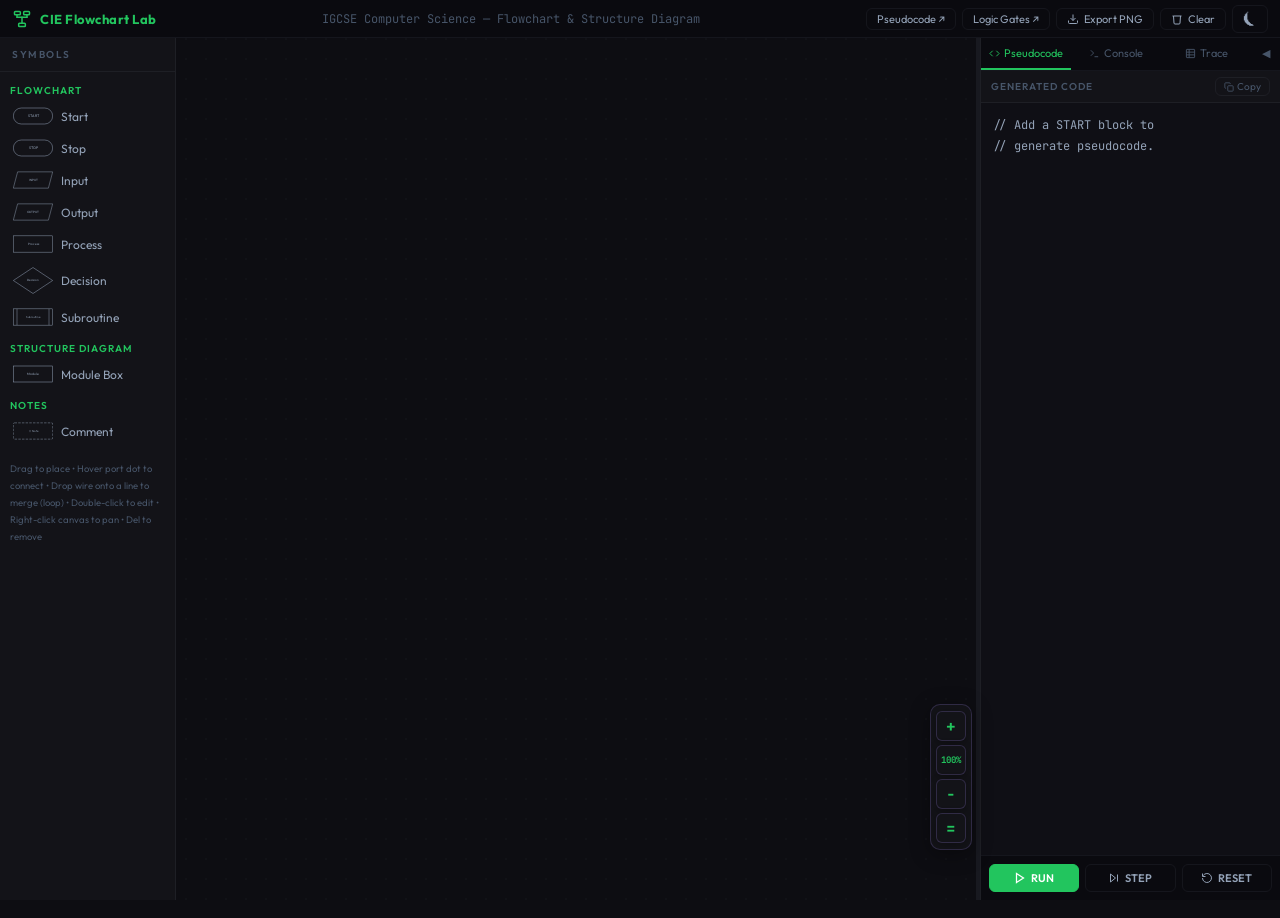
<file: src/flowcharts.html>
<!DOCTYPE html>
<html lang="en">
<head>
<meta charset="UTF-8">
<meta name="viewport" content="width=device-width, initial-scale=1.0">
<title>CIE Flowchart Lab</title>
<link rel="preconnect" href="https://fonts.googleapis.com">
<link rel="preconnect" href="https://fonts.gstatic.com" crossorigin>
<link href="https://fonts.googleapis.com/css2?family=JetBrains+Mono:ital,wght@0,300;0,400;0,500;0,600;0,700;1,400&family=Outfit:wght@300;400;500;600;700&display=swap" rel="stylesheet">
<link rel="stylesheet" href="css/flowcharts.css">
<style>
/* ── Green theme override ───────────────────── */
:root {
  --accent:       #22c55e;
  --accent-hover: #16a34a;
  --accent-dim:   rgba(34,197,94,0.12);
  --green:        #86efac;
}
body.light-mode {
  --accent:       #16a34a;
  --accent-hover: #15803d;
  --accent-dim:   rgba(22,163,74,0.12);
  --green:        #22c55e;
}

/* ── Trash-zone highlight on left sidebar ───── */
#left-sidebar.trash-hover {
  background: rgba(239,68,68,0.12) !important;
  border-right-color: #ef4444 !important;
  transition: background 0.15s, border-color 0.15s;
}
#left-sidebar.trash-hover::after {
  content: '🗑 Release to delete';
  display: flex;
  align-items: center;
  justify-content: center;
  position: absolute;
  bottom: 0; left: 0; right: 0;
  padding: 10px;
  font-size: 11px;
  color: #ef4444;
  font-family: 'Outfit', sans-serif;
  font-weight: 600;
  letter-spacing: 0.03em;
  pointer-events: none;
}
#left-sidebar { position: relative; }

/* ── Mobile responsive ──────────────────────── */
@media (max-width: 900px) {
  /* Show mobile sidebar toggle */
  #btn-mobile-sidebar { display: flex !important; }

  /* Shrink / hide the title center text */
  .title-center { display: none; }

  /* Left sidebar: hidden by default on mobile, slides in */
  #left-sidebar {
    position: fixed !important;
    top: 0; left: 0; bottom: 0;
    z-index: 200;
    transform: translateX(-100%);
    transition: transform 0.22s cubic-bezier(0.4,0,0.2,1);
    overflow-y: auto;
    -webkit-overflow-scrolling: touch;
    box-shadow: 4px 0 24px rgba(0,0,0,0.4);
  }
  #left-sidebar.mobile-open {
    transform: translateX(0);
  }

  /* Right panel: collapsed by default on small screens */
  #right-panel { display: none !important; }
  #right-resizer { display: none !important; }
  #zoom-controls { right: 12px !important; }
  #btn-open-panel { display: none !important; }

  /* Canvas wrapper fills remaining space */
  #workspace { position: relative; }
  #canvas-wrapper { width: 100% !important; }

  /* Titlebar layout: logo left, actions right */
  #titlebar { padding: 0 10px; gap: 8px; }
  .title-actions { gap: 6px; }
  .title-btn { padding: 5px 8px; font-size: 11px; }

  /* Make port dots larger for touch */
  .port-dot { r: 7; }
  .port-hit  { r: 14; }

  /* Mobile panel — slide-up sheet for Run/pseudocode on phone */
  #mobile-run-bar {
    display: flex;
    position: fixed;
    bottom: 0; left: 0; right: 0;
    z-index: 150;
    background: var(--surface, #1a1a1a);
    border-top: 1px solid var(--border, #2a2a2a);
    padding: 8px 12px;
    gap: 8px;
    justify-content: flex-end;
    align-items: center;
  }
}

@media (max-width: 640px) {
  /* Extra-compact titlebar on phones */
  #titlebar .logo span { display: none; }
  .title-actions .title-btn:not(#btn-theme):not(#btn-mobile-sidebar) { display: none; }
  #btn-export-png, #btn-clear { display: none !important; }
}

/* Mobile run bar (always hidden on desktop, shown on mobile) */
#mobile-run-bar { display: none; }
</style>
</head>
<body>

<!-- TITLE BAR -->
<div id="titlebar">
  <a class="logo" href="https://its-idhem.github.io/IGCSE-CompSci-Lab/">
    <svg viewBox="0 0 24 24" fill="none" stroke="var(--accent)" stroke-width="1.8" stroke-linecap="round" stroke-linejoin="round" style="width: 20px; height: 20px;">
      <rect x="3" y="3" width="7" height="4" rx="1"/>
      <rect x="14" y="3" width="7" height="4" rx="1"/>
      <rect x="8" y="17" width="8" height="4" rx="1"/>
      <line x1="6" y1="7" x2="6" y2="10"/><line x1="18" y1="7" x2="18" y2="10"/>
      <line x1="6" y1="10" x2="18" y2="10"/><line x1="12" y1="10" x2="12" y2="17"/>
    </svg>
   CIE Flowchart Lab
  </a>
  <button class="title-btn" id="btn-mobile-sidebar" style="display:none" title="Toggle symbols panel">
    <svg width="14" height="14" viewBox="0 0 24 24" fill="none" stroke="currentColor" stroke-width="2"><line x1="3" y1="6" x2="21" y2="6"/><line x1="3" y1="12" x2="21" y2="12"/><line x1="3" y1="18" x2="21" y2="18"/></svg>
  </button>
  <div class="title-center">IGCSE Computer Science — Flowchart &amp; Structure Diagram</div>
  <div class="title-actions">
    <a class="title-btn" href="pseudocode.html" style="text-decoration:none">Pseudocode ↗</a>
    <a class="title-btn" href="logic-gates.html" style="text-decoration:none">Logic Gates ↗</a>
    <button class="title-btn" id="btn-export-png">
      <svg width="12" height="12" viewBox="0 0 24 24" fill="none" stroke="currentColor" stroke-width="2"><path d="M21 15v4a2 2 0 01-2 2H5a2 2 0 01-2-2v-4"/><polyline points="7 10 12 15 17 10"/><line x1="12" y1="15" x2="12" y2="3"/></svg>
      Export PNG
    </button>
    <button class="title-btn" id="btn-clear">
      <svg width="12" height="12" viewBox="0 0 24 24" fill="none" stroke="currentColor" stroke-width="2"><polyline points="3 6 5 6 21 6"/><path d="M19 6l-1 14a2 2 0 01-2 2H8a2 2 0 01-2-2L5 6"/></svg>
      Clear
    </button>
    <button class="title-btn" id="btn-theme">⏾</button>
  </div>
</div>

<!-- APP -->
<div id="app">
  <div id="workspace">

    <!-- LEFT SIDEBAR -->
    <div id="left-sidebar">
      <div class="sidebar-header">Symbols</div>
      <div id="component-library">
        <div class="comp-category">Flowchart</div>
        <div class="comp-item" data-type="START">
          <svg width="40" height="18" viewBox="0 0 120 50"><rect x="1" y="1" width="118" height="48" rx="24" fill="none" stroke="currentColor" stroke-width="1.5"/><text x="60" y="25" text-anchor="middle" dominant-baseline="central" font-size="11" fill="currentColor" font-family="Outfit,sans-serif">START</text></svg>
          <span>Start</span>
        </div>
        <div class="comp-item" data-type="STOP">
          <svg width="40" height="18" viewBox="0 0 120 50"><rect x="1" y="1" width="118" height="48" rx="24" fill="none" stroke="currentColor" stroke-width="1.5"/><text x="60" y="25" text-anchor="middle" dominant-baseline="central" font-size="11" fill="currentColor" font-family="Outfit,sans-serif">STOP</text></svg>
          <span>Stop</span>
        </div>
        <div class="comp-item" data-type="INPUT">
          <svg width="40" height="18" viewBox="0 0 130 55"><polygon points="15,1 129,1 115,54 1,54" fill="none" stroke="currentColor" stroke-width="1.5"/><text x="65" y="28" text-anchor="middle" dominant-baseline="central" font-size="10" fill="currentColor" font-family="Outfit,sans-serif">INPUT</text></svg>
          <span>Input</span>
        </div>
        <div class="comp-item" data-type="OUTPUT">
          <svg width="40" height="18" viewBox="0 0 130 55"><polygon points="15,1 129,1 115,54 1,54" fill="none" stroke="currentColor" stroke-width="1.5"/><text x="65" y="28" text-anchor="middle" dominant-baseline="central" font-size="10" fill="currentColor" font-family="Outfit,sans-serif">OUTPUT</text></svg>
          <span>Output</span>
        </div>
        <div class="comp-item" data-type="PROCESS">
          <svg width="40" height="18" viewBox="0 0 130 55"><rect x="1" y="1" width="128" height="53" fill="none" stroke="currentColor" stroke-width="1.5"/><text x="65" y="28" text-anchor="middle" dominant-baseline="central" font-size="10" fill="currentColor" font-family="Outfit,sans-serif">Process</text></svg>
          <span>Process</span>
        </div>
        <div class="comp-item" data-type="DECISION">
          <svg width="40" height="27" viewBox="0 0 120 80"><polygon points="60,1 119,40 60,79 1,40" fill="none" stroke="currentColor" stroke-width="1.5"/><text x="60" y="40" text-anchor="middle" dominant-baseline="central" font-size="9" fill="currentColor" font-family="Outfit,sans-serif">Decision</text></svg>
          <span>Decision</span>
        </div>
        <div class="comp-item" data-type="EMBEDDED">
          <svg width="40" height="18" viewBox="0 0 130 55"><rect x="1" y="1" width="128" height="53" fill="none" stroke="currentColor" stroke-width="1.5"/><line x1="13" y1="1" x2="13" y2="54" stroke="currentColor" stroke-width="1.5"/><line x1="117" y1="1" x2="117" y2="54" stroke="currentColor" stroke-width="1.5"/><text x="65" y="28" text-anchor="middle" dominant-baseline="central" font-size="9" fill="currentColor" font-family="Outfit,sans-serif">Subroutine</text></svg>
          <span>Subroutine</span>
        </div>
        <div class="comp-category">Structure Diagram</div>
        <div class="comp-item" data-type="MODULE">
          <svg width="40" height="18" viewBox="0 0 120 50"><rect x="1" y="1" width="118" height="48" fill="none" stroke="currentColor" stroke-width="1.5"/><text x="60" y="25" text-anchor="middle" dominant-baseline="central" font-size="10" fill="currentColor" font-family="Outfit,sans-serif">Module</text></svg>
          <span>Module Box</span>
        </div>
        <div class="comp-category">Notes</div>
        <div class="comp-item" data-type="COMMENT">
          <svg width="40" height="18" viewBox="0 0 130 55"><rect x="1" y="1" width="128" height="53" rx="4" fill="none" stroke="currentColor" stroke-width="1.5" stroke-dasharray="8 4"/><text x="65" y="28" text-anchor="middle" dominant-baseline="central" font-size="9" fill="currentColor" font-family="Outfit,sans-serif">// Note</text></svg>
          <span>Comment</span>
        </div>
        <div class="comp-hints">
          Drag to place • Hover port dot to connect • Drop wire onto a line to merge (loop) • Double-click to edit • Right-click canvas to pan • Del to remove
        </div>
      </div>
    </div>

    <!-- CANVAS AREA -->
    <div id="canvas-wrapper">
      <svg id="canvas" viewBox="0 0 3000 2000" width="3000" height="2000" xmlns="http://www.w3.org/2000/svg">
        <defs>
          <pattern id="dot-grid" width="20" height="20" patternUnits="userSpaceOnUse">
            <circle cx="10" cy="10" r="0.75" fill="var(--canvas-grid)"/>
          </pattern>
          <marker id="arr" markerWidth="9" markerHeight="6" refX="8" refY="3" orient="auto">
            <path d="M0,0 L0,6 L9,3 Z" fill="var(--text-secondary)"/>
          </marker>
          <marker id="arr-sel" markerWidth="9" markerHeight="6" refX="8" refY="3" orient="auto">
            <path d="M0,0 L0,6 L9,3 Z" fill="var(--accent)"/>
          </marker>
          <marker id="arr-bw" markerWidth="9" markerHeight="6" refX="8" refY="3" orient="auto">
            <path d="M0,0 L0,6 L9,3 Z" fill="#111"/>
          </marker>
        </defs>
        <rect id="canvas-bg" width="3000" height="2000" fill="url(#dot-grid)"/>
        <g id="connections-layer"></g>
        <g id="nodes-layer"></g>
        <path id="temp-conn" fill="none" stroke="var(--accent)" stroke-width="1.5"
              stroke-dasharray="7 4" visibility="hidden" pointer-events="none"/>
        <circle id="snap-ring" r="10" fill="none" stroke="var(--green)" stroke-width="2"
                stroke-dasharray="3 2" visibility="hidden" pointer-events="none"/>
        <rect id="sel-box" x="0" y="0" width="0" height="0"
              fill="rgba(34,197,94,0.06)" stroke="var(--accent)" stroke-width="1"
              stroke-dasharray="5 3" visibility="hidden" pointer-events="none"/>
      </svg>

    </div>

    <!-- RESIZER -->
    <div id="right-resizer"></div>

    <!-- ZOOM CONTROLS — between resizer and right panel, moves with panel -->
    <div id="zoom-controls">
      <button class="zoom-btn" id="btn-zi" title="Zoom in">+</button>
      <span class="zoom-btn zoom-label" id="zoom-label">100%</span>
      <button class="zoom-btn" id="btn-zo" title="Zoom out">−</button>
      <button class="zoom-btn" id="btn-zf" title="Fit to screen">=</button>
    </div>

    <!-- RIGHT PANEL -->
    <div id="right-panel">
      <div id="rp-tabs">
        <button class="rp-tab active" data-tab="pseudocode">
          <svg width="11" height="11" viewBox="0 0 24 24" fill="none" stroke="currentColor" stroke-width="2"><polyline points="16 18 22 12 16 6"/><polyline points="8 6 2 12 8 18"/></svg>
          Pseudocode
        </button>
        <button class="rp-tab" data-tab="console">
          <svg width="11" height="11" viewBox="0 0 24 24" fill="none" stroke="currentColor" stroke-width="2"><polyline points="4 17 10 11 4 5"/><line x1="12" y1="19" x2="20" y2="19"/></svg>
          Console
        </button>
        <button class="rp-tab" data-tab="trace">
          <svg width="11" height="11" viewBox="0 0 24 24" fill="none" stroke="currentColor" stroke-width="2"><rect x="3" y="3" width="18" height="18" rx="1"/><line x1="3" y1="9" x2="21" y2="9"/><line x1="3" y1="15" x2="21" y2="15"/><line x1="9" y1="3" x2="9" y2="21"/></svg>
          Trace
        </button>
        <button class="rp-tab" id="btn-close-panel" style="flex:0;margin-left:auto;padding:8px 10px;" title="Close panel">◀</button>
      </div>

      <div class="rp-pane active" id="pane-pseudocode">
        <div id="pseudo-toolbar">
          <span class="pane-label">Generated Code</span>
          <button class="mini-btn" id="btn-copy-pseudo">
            <svg width="10" height="10" viewBox="0 0 24 24" fill="none" stroke="currentColor" stroke-width="2"><rect x="9" y="9" width="13" height="13" rx="2"/><path d="M5 15H4a2 2 0 01-2-2V4a2 2 0 012-2h9a2 2 0 012 2v1"/></svg>Copy
          </button>
        </div>
        <pre id="pseudocode-out">// Build a flowchart — pseudocode
// will appear here automatically.
//
// Structure Diagrams do not
// generate pseudocode.</pre>
      </div>

      <div class="rp-pane" id="pane-console">
        <div id="console-out">
          <div class="c-welcome">// CIE Flowchart Simulator</div>
          <div class="c-welcome">// Press RUN to execute</div>
          <div class="c-welcome">// INPUT nodes prompt for values</div>
        </div>
        <div id="console-input-row">
          <span id="c-prompt">INPUT &gt;</span>
          <input id="c-input" type="text" autocomplete="off" spellcheck="false" placeholder="Waiting..." disabled>
          <button id="c-submit" disabled>↵</button>
        </div>
      </div>

      <div class="rp-pane" id="pane-trace">
        <div id="trace-wrap">
          <div class="trace-hint">Run your flowchart to populate the trace table.</div>
        </div>
      </div>

      <div id="rp-actions">
        <button class="action-btn primary" id="btn-run">
          <svg viewBox="0 0 24 24" fill="none" stroke="currentColor" stroke-width="2.5"><polygon points="5 3 19 12 5 21 5 3"/></svg>RUN
        </button>
        <button class="action-btn" id="btn-step">
          <svg viewBox="0 0 24 24" fill="none" stroke="currentColor" stroke-width="2"><polygon points="5 4 15 12 5 20 5 4"/><line x1="19" y1="5" x2="19" y2="19"/></svg>STEP
        </button>
        <button class="action-btn" id="btn-reset">
          <svg viewBox="0 0 24 24" fill="none" stroke="currentColor" stroke-width="2"><path d="M3 12a9 9 0 101.5-5M3 3v6h6"/></svg>RESET
        </button>
      </div>
    </div><!-- /#right-panel -->

    <button id="btn-open-panel" title="Open panel">▶</button>

  </div>
</div>

<!-- DRAG GHOST -->
<svg id="drag-ghost" style="display:none;position:fixed;pointer-events:none;z-index:999;opacity:0.8;" xmlns="http://www.w3.org/2000/svg"></svg>

<!-- EMBEDDED MODAL -->
<div id="embedded-overlay" style="display:none">
  <div id="embedded-modal">
    <div class="modal-header">
      <span class="modal-title">Embedded System — Local Pseudocode</span>
      <button class="modal-close" id="embedded-close">✕</button>
    </div>
    <div class="modal-sub">Write the pseudocode for this module. It will be inlined in the output.</div>
    <textarea id="embedded-editor" spellcheck="false" placeholder="// FOR i ← 1 TO n&#10;//    OUTPUT i&#10;// NEXT i"></textarea>
    <div class="modal-footer">
      <button class="modal-btn" id="embedded-cancel">Cancel</button>
      <button class="modal-btn accent" id="embedded-save">Save</button>
    </div>
  </div>
</div>

<!-- INLINE TEXT EDITOR -->
<div id="inline-edit" style="display:none"><input id="inline-input" type="text" autocomplete="off" spellcheck="false"></div>

<!-- BRANCH LABEL MODAL -->
<div id="branch-label-overlay" style="display:none">
  <div id="branch-label-modal">
    <div class="blm-title">Label this connection</div>
    <div class="blm-sub">Which branch does this wire represent?</div>
    <div class="blm-buttons">
      <button class="blm-btn yes" id="blm-yes">Yes</button>
      <button class="blm-btn no"  id="blm-no">No</button>
    </div>
    <button class="blm-cancel" id="blm-cancel">Cancel</button>
  </div>
</div>

<a href="https://github.com/its-idhem" class="made-by-link">made by its-idhem</a>

<!-- MOBILE RUN BAR (shown on small screens) -->
<div id="mobile-run-bar">
  <button class="action-btn" id="mob-btn-reset" style="padding:8px 14px;font-size:12px">
    <svg viewBox="0 0 24 24" fill="none" stroke="currentColor" stroke-width="2" width="14" height="14"><path d="M3 12a9 9 0 101.5-5M3 3v6h6"/></svg>RESET
  </button>
  <button class="action-btn" id="mob-btn-step" style="padding:8px 14px;font-size:12px">
    <svg viewBox="0 0 24 24" fill="none" stroke="currentColor" stroke-width="2" width="14" height="14"><polygon points="5 4 15 12 5 20 5 4"/><line x1="19" y1="5" x2="19" y2="19"/></svg>STEP
  </button>
  <button class="action-btn primary" id="mob-btn-run" style="padding:8px 18px;font-size:12px">
    <svg viewBox="0 0 24 24" fill="none" stroke="currentColor" stroke-width="2.5" width="14" height="14"><polygon points="5 3 19 12 5 21 5 3"/></svg>RUN
  </button>
</div>

<script src="js/flowcharts.js"></script>
</body>
</html>
</file>
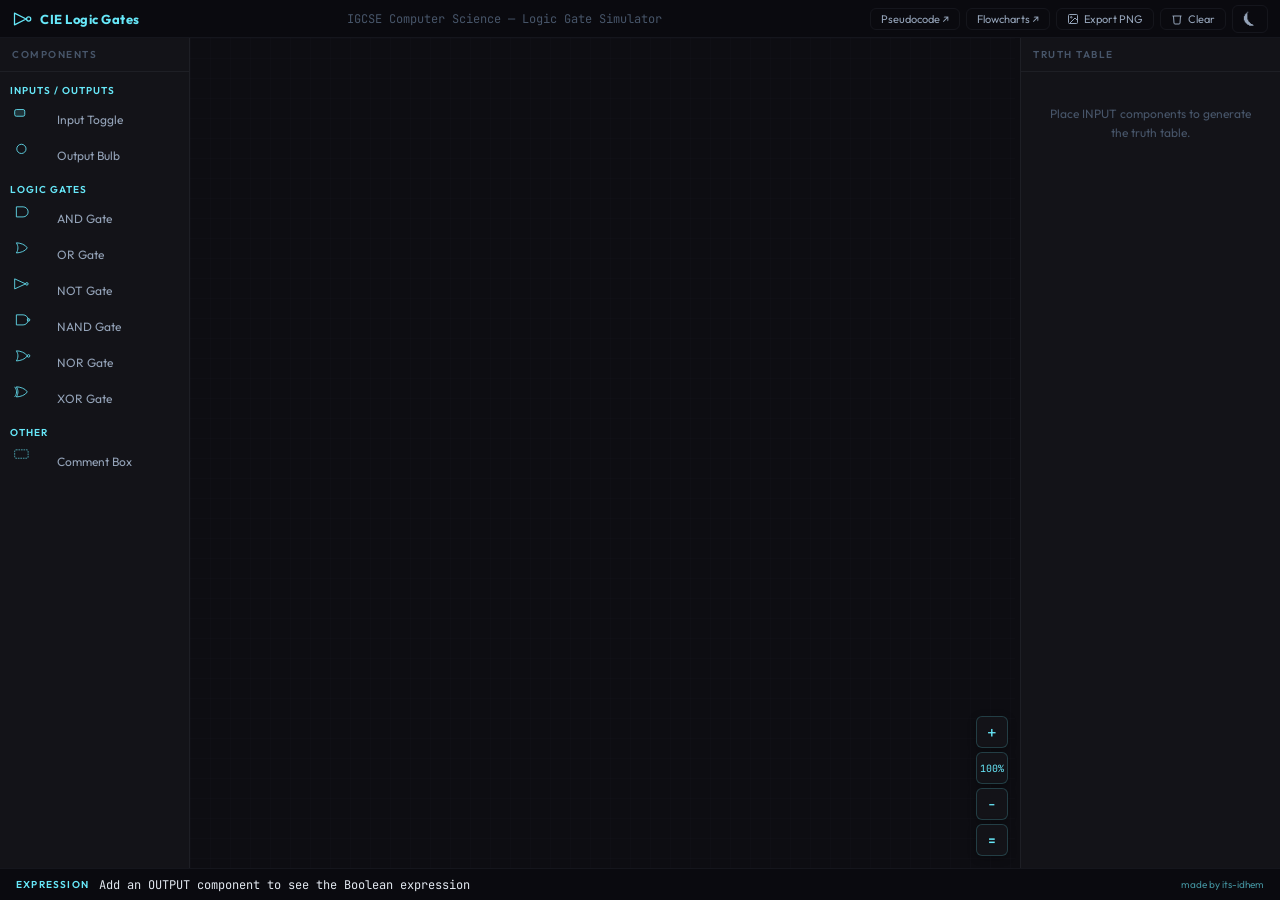
<file: src/logic-gates.html>
<!DOCTYPE html>
<html lang="en">
<head>
<meta charset="UTF-8">
<meta name="viewport" content="width=device-width, initial-scale=1.0">
<title>CIE Logic Gates</title>
<link rel="preconnect" href="https://fonts.googleapis.com">
<link rel="preconnect" href="https://fonts.gstatic.com" crossorigin>
<link href="https://fonts.googleapis.com/css2?family=JetBrains+Mono:ital,wght@0,300;0,400;0,500;0,600;0,700;1,400&family=Outfit:wght@300;400;500;600;700&display=swap" rel="stylesheet">
<link rel="stylesheet" href="css/logic-gates.css">
</head>
<body>

<!-- TITLE BAR -->
<div id="titlebar">
  <a class="logo" href="../index.html">
    <!-- NOT gate icon: triangle + bubble -->
    <svg viewBox="0 0 24 24" fill="none" stroke="currentColor" stroke-width="1.5" stroke-linecap="round" stroke-linejoin="round">
      <path d="M3 5 L17 12 L3 19 Z"/>
      <circle cx="20" cy="12" r="2.5"/>
    </svg>
    CIE Logic Gates
  </a>
  <div class="title-center">IGCSE Computer Science — Logic Gate Simulator</div>
  <div class="title-actions">
    <a class="title-btn" href="https://its-idhem.github.io/IGCSE-CompSci-Lab/src/pseudocode.html" style="text-decoration:none">Pseudocode ↗</a>
    <a class="title-btn" href="https://its-idhem.github.io/IGCSE-CompSci-Lab/src/flowcharts.html" style="text-decoration:none">Flowcharts ↗</a>
    <button class="title-btn" id="btn-export" title="Export circuit as PNG">
      <svg width="12" height="12" viewBox="0 0 24 24" fill="none" stroke="currentColor" stroke-width="2"><rect x="3" y="3" width="18" height="18" rx="2"/><circle cx="8.5" cy="8.5" r="1.5"/><polyline points="21 15 16 10 5 21"/></svg>
      Export PNG
    </button>
    <button class="title-btn" id="btn-clear" title="Clear the canvas">
      <svg width="12" height="12" viewBox="0 0 24 24" fill="none" stroke="currentColor" stroke-width="2"><polyline points="3 6 5 6 21 6"/><path d="M19 6l-1 14a2 2 0 01-2 2H8a2 2 0 01-2-2L5 6"/></svg>
      Clear
    </button>
    <!-- ⏾ = dark mode symbol; shows ☀ in light mode -->
    <button class="title-btn" id="btn-theme" title="Toggle light/dark mode">⏾</button>
  </div>
</div>

<!-- APP -->
<div id="app">
  <div id="workspace">

    <!-- LEFT: Component Library -->
    <div id="left-sidebar">
      <div class="sidebar-header">Components</div>
      <div id="component-library"></div>
    </div>

    <!-- CENTER: Canvas + zoom controls pinned to wrapper bottom-right -->
    <div id="canvas-wrapper">
      <svg id="canvas" viewBox="0 0 3000 2000" width="3000" height="2000" xmlns="http://www.w3.org/2000/svg">
        <defs>
          <pattern id="grid-pat" width="20" height="20" patternUnits="userSpaceOnUse">
            <path d="M 20 0 L 0 0 0 20" fill="none" stroke="var(--canvas-grid)" stroke-width="0.5"/>
          </pattern>
        </defs>
        <rect id="canvas-bg" width="3000" height="2000" fill="url(#grid-pat)"/>
        <g id="wires-layer"></g>
        <g id="comps-layer"></g>
        <path id="temp-wire" fill="none" visibility="hidden"/>
        <rect id="sel-rect" visibility="hidden" class="sel-rect-style"/>
      </svg>
      <!-- Zoom controls: sticky inside the scrollable canvas area -->
      <div id="zoom-controls">
        <button class="zoom-btn" id="btn-zoom-in"  title="Zoom in">+</button>
        <span   class="zoom-btn zoom-label" id="zoom-label">100%</span>
        <button class="zoom-btn" id="btn-zoom-out" title="Zoom out">−</button>
        <button class="zoom-btn" id="btn-zoom-fit" title="Fit to screen" style="font-size:13px;font-weight:700">=</button>
      </div>
    </div>

    <!-- RESIZER between canvas and truth table -->
    <div id="sidebar-resizer" title="Drag to resize truth table"></div>

    <!-- RIGHT: Truth Table -->
    <div id="right-sidebar">
      <div class="sidebar-header">Truth Table</div>
      <div id="truth-table-container">
        <div class="tt-hint">Place INPUT and OUTPUT components to generate the truth table automatically.</div>
      </div>
    </div>

  </div><!-- end #workspace -->

  <div id="expression-bar">
    <span class="expr-label">Expression</span>
    <div id="expression-wrap">
      <span id="expression-text">Add an OUTPUT component to see the Boolean expression</span>
      <button id="copy-expr-btn" title="Copy expression to clipboard">
        <svg width="13" height="13" viewBox="0 0 24 24" fill="none" stroke="currentColor" stroke-width="2" stroke-linecap="round" stroke-linejoin="round"><rect x="9" y="9" width="13" height="13" rx="2"/><path d="M5 15H4a2 2 0 01-2-2V4a2 2 0 012-2h9a2 2 0 012 2v1"/></svg>
      </button>
    </div>
    <a id="attr-link" href="https://github.com/its-idhem" target="_blank" rel="noopener">made by its-idhem</a>
  </div>
</div>

<!-- Shared floating tooltip (JS-positioned, never clipped) -->
<div id="global-tooltip"></div>

<script src="js/logic-gates.js"></script>
</body>
</html>
</file>
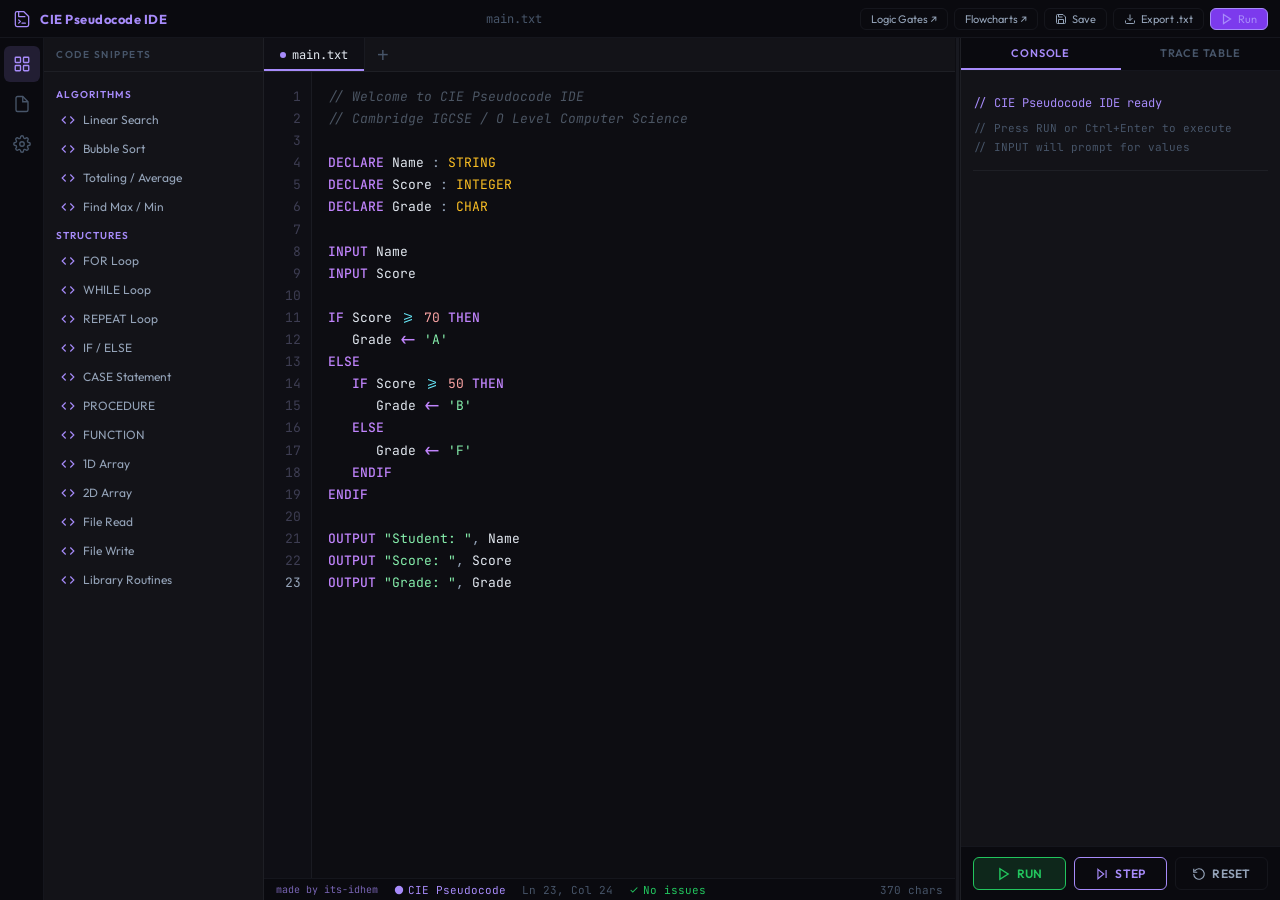
<file: src/pseudocode.html>
<!DOCTYPE html>
<html lang="en">
<head>
<meta charset="UTF-8">
<meta name="viewport" content="width=device-width, initial-scale=1.0">
<title>CIE Pseudocode IDE</title>
<link rel="preconnect" href="https://fonts.googleapis.com">
<link rel="preconnect" href="https://fonts.gstatic.com" crossorigin>
<link href="https://fonts.googleapis.com/css2?family=JetBrains+Mono:ital,wght@0,300;0,400;0,500;0,600;0,700;1,400&family=Outfit:wght@300;400;500;600;700&display=swap" rel="stylesheet">
<link rel="stylesheet" href="css/pseudocode.css">
</head>
<body>

<!-- TITLE BAR -->
<div id="titlebar">
<div class="logo">
    <a href="https://its-idhem.github.io/IGCSE-CompSci-Lab/" style="text-decoration: none; color: inherit; display: flex; align-items: center; gap: 8px; cursor: pointer;">
      <svg width="18" height="18" viewBox="0 0 24 24" fill="none" xmlns="http://www.w3.org/2000/svg" style="display: block;">
        <path d="M8 3H6a2 2 0 00-2 2v14a2 2 0 002 2h12a2 2 0 002-2V9l-6-6z" stroke="currentColor" stroke-width="1.5" stroke-linejoin="round"/>
        <path d="M8 3v6h8" stroke="currentColor" stroke-width="1.5" stroke-linejoin="round"/>
        <path d="M8 13l2 2-2 2M12 17h4" stroke="currentColor" stroke-width="1.5" stroke-linecap="round" stroke-linejoin="round"/>
      </svg>
      <span>CIE Pseudocode IDE</span>
    </a>
  </div>
  <div class="title-center" id="title-filename">main.txt</div>
  <div class="title-actions">
    <a class="title-btn" href="logic-gates.html"" rel="noopener" style="text-decoration:none">Logic Gates ↗</a>
    <a class="title-btn" href="flowcharts.html"" rel="noopener" style="text-decoration:none">Flowcharts ↗</a>
    <button class="title-btn" onclick="manualSave()">
      <svg width="12" height="12" viewBox="0 0 24 24" fill="none" stroke="currentColor" stroke-width="2"><path d="M19 21H5a2 2 0 01-2-2V5a2 2 0 012-2h11l5 5v11a2 2 0 01-2 2z"/><polyline points="17 21 17 13 7 13 7 21"/><polyline points="7 3 7 8 15 8"/></svg>
      Save
    </button>
    <button class="title-btn" onclick="downloadCode()">
      <svg width="12" height="12" viewBox="0 0 24 24" fill="none" stroke="currentColor" stroke-width="2"><path d="M21 15v4a2 2 0 01-2 2H5a2 2 0 01-2-2v-4M7 10l5 5 5-5M12 15V3"/></svg>
      Export .txt
    </button>
    <button class="title-btn accent" onclick="runCode()">
      <svg width="12" height="12" viewBox="0 0 24 24" fill="none" stroke="currentColor" stroke-width="2.5"><polygon points="5 3 19 12 5 21 5 3"/></svg>
      Run
    </button>
  </div>
</div>

<!-- MAIN -->
<div id="main-content">
  <!-- ACTIVITY BAR -->
  <div id="activity-bar">
    <button class="activity-btn active" onclick="switchSidebar('snippets')" id="ab-snippets" title="Snippets">
      <span class="tooltip">Snippets</span>
      <svg viewBox="0 0 24 24" fill="none" stroke="currentColor" stroke-width="1.8"><rect x="3" y="3" width="7" height="7" rx="1"/><rect x="14" y="3" width="7" height="7" rx="1"/><rect x="3" y="14" width="7" height="7" rx="1"/><rect x="14" y="14" width="7" height="7" rx="1"/></svg>
    </button>
    <button class="activity-btn" onclick="switchSidebar('files')" id="ab-files" title="Files">
      <span class="tooltip">Files</span>
      <svg viewBox="0 0 24 24" fill="none" stroke="currentColor" stroke-width="1.8"><path d="M13 2H6a2 2 0 00-2 2v16a2 2 0 002 2h12a2 2 0 002-2V9z"/><polyline points="13 2 13 9 20 9"/></svg>
    </button>
    <button class="activity-btn" onclick="switchSidebar('settings')" id="ab-settings" title="Settings">
      <span class="tooltip">Settings</span>
      <svg viewBox="0 0 24 24" fill="none" stroke="currentColor" stroke-width="1.8"><circle cx="12" cy="12" r="3"/><path d="M19.4 15a1.65 1.65 0 00.33 1.82l.06.06a2 2 0 010 2.83 2 2 0 01-2.83 0l-.06-.06a1.65 1.65 0 00-1.82-.33 1.65 1.65 0 00-1 1.51V21a2 2 0 01-2 2 2 2 0 01-2-2v-.09A1.65 1.65 0 009 19.4a1.65 1.65 0 00-1.82.33l-.06.06a2 2 0 01-2.83-2.83l.06-.06A1.65 1.65 0 004.68 15a1.65 1.65 0 00-1.51-1H3a2 2 0 01-2-2 2 2 0 012-2h.09A1.65 1.65 0 004.6 9a1.65 1.65 0 00-.33-1.82l-.06-.06a2 2 0 010-2.83 2 2 0 012.83 0l.06.06A1.65 1.65 0 009 4.68a1.65 1.65 0 001-1.51V3a2 2 0 012-2 2 2 0 012 2v.09a1.65 1.65 0 001 1.51 1.65 1.65 0 001.82-.33l.06-.06a2 2 0 012.83 0 2 2 0 010 2.83l-.06.06A1.65 1.65 0 0019.4 9a1.65 1.65 0 001.51 1H21a2 2 0 012 2 2 2 0 01-2 2h-.09a1.65 1.65 0 00-1.51 1z"/></svg>
    </button>
  </div>

  <!-- SIDEBAR PANEL -->
  <div id="sidebar-panel">
    <!-- SNIPPETS -->
    <div id="panel-snippets">
      <div class="sidebar-header">Code Snippets</div>
      <div class="sidebar-content" id="snippets-list"></div>
    </div>
    <!-- FILES -->
    <div id="panel-files" style="display:none">
      <div class="sidebar-header">Workspace</div>
      <div class="sidebar-content">
        <div class="snippet-category">Open Files</div>
        <div id="sidebar-file-list"></div>
        <div class="snippet-category" style="margin-top:12px">Actions</div>
        <div class="snippet-item" onclick="newFile()">
          <svg viewBox="0 0 24 24" fill="none" stroke="currentColor" stroke-width="2"><line x1="12" y1="5" x2="12" y2="19"/><line x1="5" y1="12" x2="19" y2="12"/></svg>
          New File
        </div>
        <div class="snippet-item" onclick="downloadCode()">
          <svg viewBox="0 0 24 24" fill="none" stroke="currentColor" stroke-width="2"><path d="M21 15v4a2 2 0 01-2 2H5a2 2 0 01-2-2v-4M7 10l5 5 5-5M12 15V3"/></svg>
          Download .txt
        </div>
        <div class="snippet-item" onclick="clearCode()">
          <svg viewBox="0 0 24 24" fill="none" stroke="currentColor" stroke-width="2"><polyline points="3 6 5 6 21 6"/><path d="M19 6l-1 14a2 2 0 01-2 2H8a2 2 0 01-2-2L5 6"/><path d="M10 11v6M14 11v6"/></svg>
          Clear Editor
        </div>
      </div>
    </div>
    <!-- SETTINGS -->
    <div id="panel-settings" style="display:none">
      <div class="sidebar-header">Settings</div>
      <div class="sidebar-content">
        <div class="settings-item">
          <label>Font Size</label>
          <select class="settings-select" onchange="changeFontSize(this.value)">
            <option value="12">12px</option>
            <option value="13" selected>13px</option>
            <option value="14">14px</option>
            <option value="15">15px</option>
            <option value="16">16px</option>
          </select>
        </div>
        <div class="settings-item">
          <label>Light Mode</label>
          <label class="toggle"><input type="checkbox" id="light-mode-toggle" onchange="toggleLightMode(this.checked)"><span class="slider"></span></label>
        </div>
        <div class="settings-item">
          <label>Auto-Save</label>
          <label class="toggle"><input type="checkbox" id="auto-save-toggle" checked onchange="toggleAutoSave(this.checked)"><span class="slider"></span></label>
        </div>
        <div class="settings-item">
          <label>Linter</label>
          <label class="toggle"><input type="checkbox" id="linter-toggle" checked onchange="toggleLinter(this.checked)"><span class="slider"></span></label>
        </div>
        <div class="settings-item">
          <label>Line Numbers</label>
          <label class="toggle"><input type="checkbox" id="ln-toggle" checked onchange="toggleLineNumbers(this.checked)"><span class="slider"></span></label>
        </div>
        <div class="snippet-category" style="margin-top:12px">About</div>
        <div style="font-size:11px;color:var(--text-muted);padding:4px 4px;line-height:1.8;">
          CIE Pseudocode IDE<br>
          Cambridge IGCSE™ / O Level<br>
          Computer Science<br>
          <span style="color:var(--accent)">Syllabus 2023–2028</span>
        </div>
      </div>
    </div>
  </div>

  <!-- EDITOR AREA -->
  <div id="editor-area">
    <div id="editor-tabs">
      <div class="editor-tab active">
        <span class="tab-dot"></span>
        <span id="tab-filename">main.txt</span>
      </div>
    </div>
    <div id="editor-container">
      <div id="editor-inner">
        <div id="line-numbers"></div>
        <textarea id="code-input" spellcheck="false" autocomplete="off" autocorrect="off" autocapitalize="off" placeholder="// Write your CIE pseudocode here..."></textarea>
        <div id="code-highlight" aria-hidden="true"></div>
      </div>
    </div>
    <div id="status-bar">
      <div class="status-item">
        <a href="https://github.com/its-idhem" target="_blank" rel="noopener"
           style="color:#a78bfa;text-decoration:none;font-size:10px;opacity:0.7;transition:opacity 0.15s"
           onmouseover="this.style.opacity='1'" onmouseout="this.style.opacity='0.7'">made by its-idhem</a>
      </div>
      <div class="status-item accent">
        <svg width="10" height="10" viewBox="0 0 24 24" fill="currentColor"><circle cx="12" cy="12" r="10"/></svg>
        CIE Pseudocode
      </div>
      <div class="status-item" id="cursor-pos">Ln 1, Col 1</div>
      <div class="status-item" id="linter-badge"></div>
      <div style="flex:1"></div>
      <div class="status-item" id="char-count">0 chars</div>
    </div>
  </div>

  <!-- RESIZE HANDLE -->
  <div id="right-resizer" title="Drag to resize"></div>

  <!-- RIGHT PANEL -->
  <div id="right-panel">
    <div id="right-tabs">
      <div class="right-tab active" onclick="switchRightTab('console')" id="rt-console">Console</div>
      <div class="right-tab" onclick="switchRightTab('trace')" id="rt-trace">Trace Table</div>
    </div>
    <div id="right-content">
      <!-- CONSOLE -->
      <div class="right-pane active" id="pane-console">
        <div id="console-output">
          <div class="console-welcome">
            <div class="welcome-title">// CIE Pseudocode IDE ready</div>
            <div>// Press RUN or Ctrl+Enter to execute</div>
            <div>// INPUT will prompt for values</div>
          </div>
        </div>
        <div id="input-form">
          <span id="input-prompt-label">INPUT &gt;</span>
          <input id="input-field" type="text" autocomplete="off" spellcheck="false">
          <button id="input-submit">Enter</button>
        </div>
      </div>
      <!-- TRACE TABLE -->
      <div class="right-pane" id="pane-trace">
        <div id="trace-container">
          <div class="trace-hint">Run your code to populate the trace table.</div>
        </div>
      </div>
    </div>
    <div id="action-bar">
      <button class="action-btn" id="btn-run" onclick="runCode()">
        <svg viewBox="0 0 24 24" fill="none" stroke="currentColor" stroke-width="2.5"><polygon points="5 3 19 12 5 21 5 3"/></svg>
        RUN
      </button>
      <button class="action-btn" id="btn-step" onclick="stepCode()">
        <svg viewBox="0 0 24 24" fill="none" stroke="currentColor" stroke-width="2"><polygon points="5 4 15 12 5 20 5 4"/><line x1="19" y1="5" x2="19" y2="19"/></svg>
        STEP
      </button>
      <button class="action-btn" id="btn-reset" onclick="resetExecution()">
        <svg viewBox="0 0 24 24" fill="none" stroke="currentColor" stroke-width="2"><path d="M3 12a9 9 0 101.5-5M3 3v6h6"/></svg>
        RESET
      </button>
    </div>
  </div>
</div>

<!-- INPUT MODAL -->
<div id="input-modal-overlay">
  <div id="input-modal">
    <h3>INPUT Required</h3>
    <p id="modal-var-name">Enter value for: <span id="modal-var"></span></p>
    <input id="modal-input" type="text" autocomplete="off" spellcheck="false" placeholder="Type your value...">
    <button id="modal-submit">Submit</button>
  </div>
</div>

<script src="js/pseudocode.js"></script>

<!-- MOBILE BOTTOM NAVIGATION BAR -->
<div id="mobile-nav">
  <button class="mobile-nav-btn active" id="mnav-editor" onclick="mobileTab('editor')" aria-label="Editor">
    <svg viewBox="0 0 24 24" fill="none" stroke="currentColor" stroke-width="1.8">
      <path d="M12 20h9"/><path d="M16.5 3.5a2.121 2.121 0 013 3L7 19l-4 1 1-4 12.5-12.5z"/>
    </svg>
    Editor
  </button>
  <button class="mobile-nav-btn" id="mnav-console" onclick="mobileTab('console')" aria-label="Console">
    <svg viewBox="0 0 24 24" fill="none" stroke="currentColor" stroke-width="1.8">
      <polyline points="4 17 10 11 4 5"/><line x1="12" y1="19" x2="20" y2="19"/>
    </svg>
    Console
  </button>
  <button class="mobile-nav-btn" id="mnav-snippets" onclick="mobileTab('snippets')" aria-label="Snippets">
    <svg viewBox="0 0 24 24" fill="none" stroke="currentColor" stroke-width="1.8">
      <rect x="3" y="3" width="7" height="7" rx="1"/><rect x="14" y="3" width="7" height="7" rx="1"/>
      <rect x="3" y="14" width="7" height="7" rx="1"/><rect x="14" y="14" width="7" height="7" rx="1"/>
    </svg>
    Snippets
  </button>
</div>

<script>
// ── Mobile tab switching ──────────────────────────────
function mobileTab(tab) {
  // Only act on mobile screen widths
  if (window.innerWidth > 640) return;

  const sidebar    = document.getElementById('sidebar-panel');
  const rightPanel = document.getElementById('right-panel');

  // Reset all overlays
  sidebar.classList.remove('mobile-visible');
  rightPanel.classList.remove('mobile-visible');

  // Activate the chosen tab
  document.querySelectorAll('.mobile-nav-btn').forEach(b => b.classList.remove('active'));
  document.getElementById('mnav-' + tab).classList.add('active');

  if (tab === 'snippets') {
    sidebar.classList.add('mobile-visible');
  } else if (tab === 'console') {
    rightPanel.classList.add('mobile-visible');
  }
  // 'editor' = both overlays hidden → editor shows through
}

// When code starts running on mobile, auto-switch to Console tab
const _origRunCode = typeof runCode === 'function' ? runCode : null;
document.addEventListener('DOMContentLoaded', () => {
  // Patch runCode so mobile auto-switches to Console when Run is pressed
  const runBtn = document.getElementById('btn-run');
  if (runBtn) {
    runBtn.addEventListener('click', () => {
      if (window.innerWidth <= 640) mobileTab('console');
    }, true);
  }
  // Title-bar Run button too
  const titleRunBtns = document.querySelectorAll('.title-btn.accent');
  titleRunBtns.forEach(btn => {
    btn.addEventListener('click', () => {
      if (window.innerWidth <= 640) mobileTab('console');
    }, true);
  });
});

// Restore desktop layout when resizing back up
window.addEventListener('resize', () => {
  if (window.innerWidth > 640) {
    const sidebar    = document.getElementById('sidebar-panel');
    const rightPanel = document.getElementById('right-panel');
    sidebar.classList.remove('mobile-visible');
    rightPanel.classList.remove('mobile-visible');
  }
});
</script>
</body>
</html>
</file>
<file: src/css/flowcharts.css>
/* CIE Flowchart Lab — flowcharts.css (v5) */

/* ── THEME VARIABLES ─────────────────────────────────── */
:root {
  --bg-main:       #0d0d12;
  --bg-panel:      #131318;
  --bg-editor:     #0f0f15;
  --bg-sidebar:    #0a0a0f;
  --bg-hover:      #1a1a24;
  --bg-active:     #1e1e2e;
  --accent:        #a78bfa;
  --accent-dim:    rgba(167,139,250,0.15);
  --accent-glow:   rgba(167,139,250,0.25);
  --green:         #22c55e;
  --red:           #f87171;
  --yellow:        #fbbf24;
  --cyan:          #67e8f9;
  --text-primary:  #e2e8f0;
  --text-secondary:#94a3b8;
  --text-muted:    #475569;
  --border:        rgba(148,163,184,0.08);
  --border-bright: rgba(167,139,250,0.2);
  --scrollbar:     rgba(100,100,140,0.2);
  --font-mono:     'JetBrains Mono','Fira Code',monospace;
  --font-ui:       'Outfit',sans-serif;
  --radius:        6px;
  --transition:    0.15s cubic-bezier(0.4,0,0.2,1);
  --canvas-grid:   rgba(148,163,184,0.07);
}

body.light-mode {
  --bg-main:       #f8fafc;
  --bg-panel:      #f0f0f5;
  --bg-editor:     #ffffff;
  --bg-sidebar:    #e8e8f0;
  --bg-hover:      #ede9fb;
  --bg-active:     #d8d8ee;
  --accent:        #7c3aed;
  --accent-dim:    rgba(124,58,237,0.12);
  --accent-glow:   rgba(124,58,237,0.2);
  --green:         #15803d;
  --red:           #dc2626;
  --yellow:        #b45309;
  --cyan:          #0369a1;
  --text-primary:  #1e1b2e;
  --text-secondary:#4a4a6a;
  --text-muted:    #7a7a9a;
  --border:        rgba(0,0,0,0.08);
  --border-bright: rgba(124,58,237,0.25);
  --scrollbar:     rgba(0,0,0,0.12);
  --canvas-grid:   rgba(0,0,60,0.06);
}

/* ── RESET ───────────────────────────────────────────── */
*,*::before,*::after { box-sizing:border-box; margin:0; padding:0; }
::-webkit-scrollbar { width:6px; height:6px; }
::-webkit-scrollbar-track { background:transparent; }
::-webkit-scrollbar-thumb { background:var(--scrollbar); border-radius:3px; }

html,body {
  height:100%; background:var(--bg-main); color:var(--text-primary);
  font-family:var(--font-ui); overflow:hidden; font-size:14px; user-select:none;
}

/* ── TITLEBAR ────────────────────────────────────────── */
#titlebar {
  position:fixed; top:0; left:0; right:0; height:38px;
  background:var(--bg-sidebar); border-bottom:1px solid var(--border);
  display:flex; align-items:center; padding:0 12px; z-index:200; gap:16px;
}
.logo {
  display:flex; align-items:center; gap:8px;
  font-weight:700; font-size:13px; color:var(--accent);
  letter-spacing:0.5px; text-decoration:none; white-space:nowrap; flex-shrink:0;
}
.logo svg { width:20px; height:20px; flex-shrink:0; }
.title-center {
  flex:1; text-align:center; font-size:12px;
  color:var(--text-muted); font-family:var(--font-mono);
}
.title-actions { display:flex; gap:6px; align-items:center; }
.title-btn {
  background:transparent; border:1px solid var(--border);
  color:var(--text-secondary); font-family:var(--font-ui);
  font-size:11px; padding:3px 10px; border-radius:var(--radius);
  cursor:pointer; transition:var(--transition);
  display:flex; align-items:center; gap:5px;
  text-decoration:none; white-space:nowrap;
}
.title-btn:hover { background:var(--bg-hover); color:var(--text-primary); border-color:var(--border-bright); }
#btn-theme { font-size:14px; padding:4px 10px; }

/* ── LAYOUT ──────────────────────────────────────────── */
#app { display:flex; flex-direction:column; height:100vh; padding-top:38px; }
#workspace { display:flex; flex:1; overflow:hidden; position:relative; }

/* ── LEFT SIDEBAR ────────────────────────────────────── */
#left-sidebar {
  width:176px; flex-shrink:0; background:var(--bg-panel);
  border-right:1px solid var(--border); display:flex; flex-direction:column; overflow:hidden;
}
.sidebar-header {
  padding:10px 12px; font-size:10px; font-weight:600;
  text-transform:uppercase; letter-spacing:1.5px;
  color:var(--text-muted); border-bottom:1px solid var(--border); flex-shrink:0;
}
#component-library { flex:1; overflow-y:auto; padding:8px 6px; }
.comp-category {
  font-size:10px; font-weight:600; text-transform:uppercase;
  letter-spacing:1px; color:var(--accent); padding:8px 4px 4px;
}
.comp-category:first-child { padding-top:4px; }
.comp-item {
  display:flex; align-items:center; gap:8px; padding:5px 6px;
  border-radius:var(--radius); cursor:grab; transition:var(--transition);
  font-size:12px; color:var(--text-secondary);
  border:1px solid transparent; margin-bottom:2px; user-select:none;
}
.comp-item:hover { background:var(--bg-hover); color:var(--text-primary); border-color:var(--border-bright); }
.comp-item:active { cursor:grabbing; }
.comp-item svg { flex-shrink:0; }
.comp-item span { white-space:nowrap; overflow:hidden; text-overflow:ellipsis; }
.comp-hints { font-size:9.5px; color:var(--text-muted); padding:12px 4px 4px; line-height:1.8; }

/* ── CANVAS WRAPPER ──────────────────────────────────── */
#canvas-wrapper {
  flex:1; overflow:scroll; background:var(--bg-main);
  cursor:default; position:relative;
}
#canvas-wrapper::-webkit-scrollbar { width:8px; height:8px; }
#canvas-wrapper::-webkit-scrollbar-thumb { background:var(--scrollbar); border-radius:4px; }
#canvas { display:block; }

/* ── NODE SHAPES ─────────────────────────────────────── */
.node-group { cursor:move; }

.node-shape {
  fill: var(--bg-editor);
  stroke: var(--text-secondary);
  stroke-width: 1.5;
  transition: stroke var(--transition), filter var(--transition), fill var(--transition);
}
.node-bar {
  stroke: var(--text-secondary);
  stroke-width: 1.5;
  fill: none;
}
.node-group:hover .node-shape { stroke: var(--accent); }
.node-group:hover .node-bar   { stroke: var(--accent); }
.node-group.selected .node-shape {
  stroke: var(--accent);
  filter: drop-shadow(0 0 7px var(--accent-glow));
}
.node-group.selected .node-bar { stroke: var(--accent); }
.node-group.active-exec .node-shape {
  stroke: var(--green);
  fill: rgba(34,197,94,0.07);
  filter: drop-shadow(0 0 10px rgba(34,197,94,0.35));
}

.node-text {
  fill: var(--text-primary);
  font-family: var(--font-ui);
  font-size: 12px;
  dominant-baseline: central;
  text-anchor: middle;
  pointer-events: none;
  user-select: none;
}

/* ── PORT DOTS ───────────────────────────────────────── */
/* FIX: pointer-events:none so clicks fall through to the port-hit circle */
.port-dot {
  fill: var(--bg-panel);
  stroke: var(--accent);
  stroke-width: 1.5;
  cursor: crosshair;
  opacity: 0;
  transition: opacity 0.1s ease;
  pointer-events: none;
}
.port-hit {
  fill: transparent;
  stroke: none;
  cursor: crosshair;
  pointer-events: all;
}
.node-group:hover .port-dot,
.node-group.selected .port-dot { opacity: 1; }

/* ── CONNECTIONS ─────────────────────────────────────── */
.conn-group { cursor: pointer; }
.conn-hit {
  fill: none;
  stroke: transparent;
  stroke-width: 14;
}
.conn-path {
  fill: none;
  stroke: var(--text-secondary);
  stroke-width: 1.5;
  stroke-linecap: round;
  stroke-linejoin: round;
  pointer-events: none;
  transition: stroke var(--transition);
}
.conn-group:hover .conn-path,
.conn-group.selected .conn-path { stroke: var(--accent); stroke-width: 2; }

.conn-label {
  fill: var(--text-muted);
  font-family: var(--font-mono);
  font-size: 10px;
  font-weight: 700;
  dominant-baseline: central;
  text-anchor: middle;
  pointer-events: none;
  user-select: none;
}
.conn-label-yes { fill: var(--green); }
.conn-label-no  { fill: var(--red); }

/* ── RIGHT RESIZER ───────────────────────────────────── */
#right-resizer {
  width: 4px; flex-shrink: 0; background: var(--border);
  cursor: col-resize; transition: background 0.15s; position:relative;
}
#right-resizer:hover { background: var(--border-bright); }

/* ── RIGHT PANEL ─────────────────────────────────────── */
#right-panel {
  width: 300px; min-width: 220px; max-width: 520px; flex-shrink: 0;
  background: var(--bg-panel); border-left: 1px solid var(--border);
  display: flex; flex-direction: column; overflow: hidden;
  transition: width 0.2s ease;
}
#right-panel.rp-collapsed {
  width: 0 !important;
  min-width: 0;
  border-left: none;
}
#rp-tabs {
  display: flex; border-bottom: 1px solid var(--border);
  background: var(--bg-sidebar); flex-shrink: 0;
}
.rp-tab {
  flex: 1; padding: 8px 2px; background: transparent; border: none;
  color: var(--text-muted); font-family: var(--font-ui); font-size: 11px;
  cursor: pointer; transition: var(--transition);
  display: flex; align-items: center; justify-content: center; gap: 4px;
  border-bottom: 2px solid transparent; white-space: nowrap;
}
.rp-tab:hover { color: var(--text-primary); }
.rp-tab.active { color: var(--accent); border-bottom-color: var(--accent); }
.rp-pane { display: none; flex: 1; flex-direction: column; overflow: hidden; min-height: 0; }
.rp-pane.active { display: flex; }

#pseudo-toolbar {
  display: flex; align-items: center; justify-content: space-between;
  padding: 6px 10px; border-bottom: 1px solid var(--border); flex-shrink: 0;
}
.pane-label {
  font-size: 10px; font-weight: 600; text-transform: uppercase;
  letter-spacing: 1px; color: var(--text-muted);
}
.mini-btn {
  background: transparent; border: 1px solid var(--border);
  color: var(--text-muted); font-family: var(--font-ui); font-size: 10px;
  padding: 2px 8px; border-radius: var(--radius); cursor: pointer;
  transition: var(--transition); display: flex; align-items: center; gap: 3px;
}
.mini-btn:hover { background: var(--bg-hover); color: var(--text-primary); border-color: var(--border-bright); }

#pseudocode-out {
  flex: 1; overflow: auto; padding: 12px;
  font-family: var(--font-mono); font-size: 12px; line-height: 1.75;
  color: var(--text-secondary); background: var(--bg-editor); white-space: pre;
}

#console-out {
  flex: 1; overflow-y: auto; padding: 10px;
  font-family: var(--font-mono); font-size: 12px; line-height: 1.6;
  background: var(--bg-editor);
}
.c-welcome { color: var(--text-muted); font-style: italic; font-size: 11px; }
.c-line { padding: 1px 0; }
.c-out  { color: var(--green); }
.c-in   { color: var(--cyan); }
.c-err  { color: var(--red); }
.c-info { color: var(--text-muted); }

#console-input-row {
  display: flex; align-items: center; gap: 6px;
  padding: 5px 10px; border-top: 1px solid var(--border);
  background: var(--bg-sidebar); flex-shrink: 0;
}
#c-prompt { font-family: var(--font-mono); font-size: 11px; color: var(--accent); white-space: nowrap; }
#c-input {
  flex: 1; background: transparent; border: none; outline: none;
  color: var(--text-primary); font-family: var(--font-mono); font-size: 12px;
}
#c-input:disabled { opacity: 0.35; }
#c-submit {
  background: var(--accent); border: none; color: #fff; border-radius: var(--radius);
  font-family: var(--font-mono); font-size: 12px; padding: 2px 9px; cursor: pointer;
}
#c-submit:disabled { opacity: 0.35; cursor: default; }

#trace-wrap { flex: 1; overflow: auto; padding: 8px; }
.trace-hint { color: var(--text-muted); font-size: 12px; text-align: center; padding: 24px 12px; line-height: 1.7; }
.trace-table { width: 100%; border-collapse: collapse; font-family: var(--font-mono); font-size: 11px; }
.trace-table th {
  background: var(--bg-active); color: var(--accent);
  padding: 5px 8px; border: 1px solid var(--border);
  font-size: 10px; font-weight: 700; text-transform: uppercase;
  position: sticky; top: 0; text-align: center;
}
.trace-table td { padding: 3px 8px; border: 1px solid var(--border); text-align: center; color: var(--text-secondary); }
.trace-table strong { color: var(--yellow); }

#rp-actions {
  display: flex; gap: 6px; padding: 8px;
  border-top: 1px solid var(--border); flex-shrink: 0; background: var(--bg-sidebar);
}
.action-btn {
  flex: 1; display: flex; align-items: center; justify-content: center; gap: 5px;
  background: transparent; border: 1px solid var(--border);
  color: var(--text-secondary); font-family: var(--font-ui);
  font-size: 11px; font-weight: 600; padding: 6px 4px;
  border-radius: var(--radius); cursor: pointer; transition: var(--transition);
}
.action-btn:hover { background: var(--bg-hover); color: var(--text-primary); border-color: var(--border-bright); }
.action-btn.primary { background: var(--accent); border-color: var(--accent); color: #fff; }
.action-btn.primary:hover { filter: brightness(1.12); }
.action-btn svg { width: 12px; height: 12px; }
.action-btn.waiting { animation: pulse-anim 0.8s infinite; }
@keyframes pulse-anim { 0%,100%{opacity:1}50%{opacity:0.4} }

/* ── PANEL OPEN BUTTON (shown when panel is collapsed) ── */
#btn-open-panel {
  display: none;
  position: fixed;
  right: 0;
  top: 50%;
  transform: translateY(-50%);
  z-index: 150;
  width: 20px;
  height: 52px;
  background: var(--bg-panel);
  border: 1px solid var(--border-bright);
  border-right: none;
  border-radius: 6px 0 0 6px;
  color: var(--accent);
  font-size: 10px;
  cursor: pointer;
  transition: var(--transition);
  padding: 0;
}
#btn-open-panel:hover { background: var(--accent); color: #fff; }

/* ── ZOOM CONTROLS — fixed floating widget ───────────── */
#zoom-controls {
  position: fixed;
  bottom: 50px;
  right: 308px;
  z-index: 150;
  display: flex;
  flex-direction: column;
  align-items: center;
  gap: 4px;
  padding: 6px 5px;
  background: var(--bg-panel);
  border: 1px solid var(--border-bright);
  border-radius: 10px;
  box-shadow: 0 4px 20px rgba(0,0,0,0.35);
}
.zoom-btn {
  width: 30px; height: 30px; background: var(--bg-panel);
  border: 1px solid var(--border-bright); color: var(--accent);
  font-family: var(--font-mono); font-size: 16px; font-weight: 700;
  border-radius: var(--radius); cursor: pointer;
  display: flex; align-items: center; justify-content: center;
  transition: var(--transition); box-shadow: 0 2px 8px rgba(0,0,0,0.3);
}
.zoom-btn:hover { background: var(--accent); color: #fff; border-color: var(--accent); }
.zoom-label { font-size: 9px !important; cursor: default !important; pointer-events: none; }

/* ── BRANCH LABEL MODAL ──────────────────────────────── */
#branch-label-overlay {
  position: fixed; inset: 0; z-index: 600;
  display: flex; align-items: center; justify-content: center;
  background: rgba(0,0,0,0.45); backdrop-filter: blur(3px);
}
#branch-label-modal {
  background: var(--bg-panel); border: 1px solid var(--border-bright);
  border-radius: 12px; padding: 20px 24px; min-width: 260px;
  box-shadow: 0 16px 48px rgba(0,0,0,0.5);
  display: flex; flex-direction: column; align-items: center; gap: 12px;
}
.blm-title {
  font-size: 13px; font-weight: 700; color: var(--text-primary);
  letter-spacing: 0.3px;
}
.blm-sub {
  font-size: 11px; color: var(--text-muted); text-align: center;
}
.blm-buttons {
  display: flex; gap: 10px;
}
.blm-btn {
  padding: 7px 24px; border-radius: var(--radius); border: 1px solid var(--border-bright);
  font-family: var(--font-ui); font-size: 13px; font-weight: 700;
  cursor: pointer; transition: var(--transition);
  background: var(--bg-active); color: var(--text-primary);
}
.blm-btn.yes { color: var(--green); border-color: var(--green); }
.blm-btn.yes:hover { background: var(--green); color: #fff; }
.blm-btn.no  { color: var(--red);   border-color: var(--red);   }
.blm-btn.no:hover  { background: var(--red); color: #fff; }
.blm-cancel {
  font-size: 11px; color: var(--text-muted); background: transparent;
  border: none; cursor: pointer; padding: 2px 8px; border-radius: var(--radius);
  font-family: var(--font-ui); transition: var(--transition);
}
.blm-cancel:hover { color: var(--text-primary); background: var(--bg-hover); }

/* ── MODALS ──────────────────────────────────────────── */
#embedded-overlay {
  position: fixed; inset: 0; background: rgba(0,0,0,0.6);
  display: flex; align-items: center; justify-content: center;
  z-index: 500; backdrop-filter: blur(4px);
}
#embedded-modal {
  background: var(--bg-panel); border: 1px solid var(--border-bright);
  border-radius: 10px; padding: 20px; width: 500px; max-width: 90vw;
  box-shadow: 0 20px 60px rgba(0,0,0,0.5);
}
.modal-header { display: flex; align-items: center; justify-content: space-between; margin-bottom: 8px; }
.modal-title { font-size: 13px; font-weight: 600; color: var(--text-primary); }
.modal-close {
  background: transparent; border: none; color: var(--text-muted);
  font-size: 15px; cursor: pointer; padding: 2px 6px; border-radius: var(--radius);
}
.modal-close:hover { color: var(--text-primary); background: var(--bg-hover); }
.modal-sub { font-size: 11px; color: var(--text-muted); margin-bottom: 10px; }
#embedded-editor {
  width: 100%; height: 220px; background: var(--bg-editor);
  border: 1px solid var(--border); border-radius: var(--radius);
  color: var(--text-primary); font-family: var(--font-mono);
  font-size: 12px; line-height: 1.7; padding: 10px; resize: vertical; outline: none;
}
#embedded-editor:focus { border-color: var(--border-bright); }
.modal-footer { display: flex; gap: 8px; justify-content: flex-end; margin-top: 12px; }
.modal-btn {
  background: transparent; border: 1px solid var(--border);
  color: var(--text-secondary); font-family: var(--font-ui);
  font-size: 12px; padding: 5px 16px; border-radius: var(--radius);
  cursor: pointer; transition: var(--transition);
}
.modal-btn:hover { background: var(--bg-hover); color: var(--text-primary); border-color: var(--border-bright); }
.modal-btn.accent { background: var(--accent); border-color: var(--accent); color: #fff; }
.modal-btn.accent:hover { filter: brightness(1.1); }

/* ── INLINE EDITOR ───────────────────────────────────── */
#inline-edit { position: fixed; z-index: 300; }
#inline-input {
  background: var(--bg-active); border: 1.5px solid var(--accent);
  border-radius: 4px; color: var(--text-primary);
  font-family: var(--font-ui); font-size: 12px;
  padding: 3px 8px; outline: none; text-align: center;
  width: 100%; min-width: 80px; box-shadow: 0 4px 16px rgba(0,0,0,0.3);
}

/* ── CONTEXT MENU ────────────────────────────────────── */
.ctx-menu {
  background: var(--bg-panel); border: 1px solid var(--border-bright);
  border-radius: var(--radius); padding: 4px;
  box-shadow: 0 8px 24px rgba(0,0,0,0.4); min-width: 150px;
  position: fixed; z-index: 9000;
}
.ctx-menu button {
  display: block; width: 100%; text-align: left;
  padding: 6px 10px; font: 12px var(--font-ui);
  color: var(--text-primary); background: none;
  border: none; cursor: pointer; border-radius: 4px;
}
.ctx-menu button:hover { background: var(--bg-hover); color: var(--accent); }

/* ── LIGHT MODE ──────────────────────────────────────── */
body.light-mode .node-shape { fill: #fff; }
body.light-mode #pseudocode-out,
body.light-mode #console-out { background: #fff; }
/* ── COMMENT BOX ─────────────────────────────────────── */
.comment-shape {
  fill: var(--bg-panel);
  stroke: var(--text-muted);
  stroke-width: 1.5;
  stroke-dasharray: 8 4;
}
.comment-editable {
  font-family: var(--font-mono);
  font-size: 11px;
  color: var(--text-secondary);
  background: transparent;
  border: none;
  outline: none;
  resize: none;
  width: 100%;
  height: 100%;
  cursor: text;
  line-height: 1.55;
  word-wrap: break-word;
  white-space: pre-wrap;
}

/* Comment resize handle */
.comment-resize {
  fill: var(--text-muted);
  opacity: 0.45;
  cursor: nwse-resize;
}
.comment-resize:hover { opacity: 1; fill: var(--accent); }

/* Comment selection highlight */
.node-group.selected .comment-shape {
  stroke: var(--accent);
  stroke-width: 2;
  stroke-dasharray: 8 4;
}
</file>
<file: src/css/logic-gates.css>
/* CIE Logic Gates — logic-gates.css */

/* ── THEME VARIABLES ──────────────────────────────────────── */
:root {
  --bg-main:       #0d0d12;
  --bg-panel:      #131318;
  --bg-editor:     #0f0f15;
  --bg-sidebar:    #0a0a0f;
  --bg-hover:      #1a1a24;
  --bg-active:     #1e1e2e;
  --accent:        #67e8f9;
  --accent-dim:    rgba(103,232,249,0.15);
  --accent-glow:   rgba(103,232,249,0.15);
  --green:         #22c55e;
  --green-dim:     rgba(34,197,94,0.15);
  --red:           #f87171;
  --yellow:        #fbbf24;
  --cyan:          #67e8f9;
  --text-primary:  #e2e8f0;
  --text-secondary:#94a3b8;
  --text-muted:    #475569;
  --border:        rgba(148,163,184,0.08);
  --border-bright: rgba(103,232,249,0.2);
  --scrollbar:     rgba(0,180,200,0.2);
  --font-mono:     'JetBrains Mono','Fira Code',monospace;
  --font-ui:       'Outfit',sans-serif;
  --radius:        6px;
  --transition:    0.15s cubic-bezier(0.4,0,0.2,1);
  --wire-dead:     #0e7490;
  --wire-live:     #22c55e;
  --canvas-grid:   rgba(148,163,184,0.06);
}

body.light-mode {
  --bg-main:       #f8fafc;
  --bg-panel:      #f0f0f5;
  --bg-editor:     #ffffff;
  --bg-sidebar:    #e8e8f0;
  --bg-hover:      #e0f9fc;   /* cyan-tinted hover */
  --bg-active:     #cff3f8;
  --accent:        #0891b2;
  --accent-dim:    rgba(8,145,178,0.12);
  --accent-glow:   rgba(8,145,178,0.15);
  --green:         #15803d;
  --green-dim:     rgba(21,128,61,0.12);
  --red:           #dc2626;
  --yellow:        #b45309;
  --cyan:          #0369a1;
  --text-primary:  #1e1b2e;
  --text-secondary:#4a4a6a;
  --text-muted:    #7a7a9a;
  --border:        rgba(0,0,0,0.08);
  --border-bright: rgba(8,145,178,0.25);
  --scrollbar:     rgba(0,0,0,0.12);
  --wire-dead:     #0891b2;
  --wire-live:     #15803d;
  --canvas-grid:   rgba(0,0,50,0.05);
}

/* ── RESET ─────────────────────────────────────────────────── */
*,*::before,*::after { box-sizing:border-box; margin:0; padding:0; }
::-webkit-scrollbar { width:6px; height:6px; }
::-webkit-scrollbar-track { background:transparent; }
::-webkit-scrollbar-thumb { background:var(--scrollbar); border-radius:3px; }

html,body {
  height:100%; background:var(--bg-main); color:var(--text-primary);
  font-family:var(--font-ui); overflow:hidden; font-size:14px; user-select:none;
}

/* ── TITLEBAR ─────────────────────────────────────────────── */
#titlebar {
  position:fixed; top:0; left:0; right:0; height:38px;
  background:var(--bg-sidebar); border-bottom:1px solid var(--border);
  display:flex; align-items:center; padding:0 12px; z-index:200; gap:16px;
}
.logo {
  display:flex; align-items:center; gap:8px;
  font-weight:700; font-size:13px; color:var(--accent);
  letter-spacing:0.5px; text-decoration:none; white-space:nowrap; flex-shrink:0;
}
.logo svg { width:20px; height:20px; flex-shrink:0; }
.title-center {
  flex:1; text-align:center; font-size:12px;
  color:var(--text-muted); font-family:var(--font-mono);
}
.title-actions { display:flex; gap:6px; align-items:center; }
.title-btn {
  background:transparent; border:1px solid var(--border);
  color:var(--text-secondary); font-family:var(--font-ui);
  font-size:11px; padding:3px 10px; border-radius:var(--radius);
  cursor:pointer; transition:var(--transition);
  display:flex; align-items:center; gap:5px;
  text-decoration:none; white-space:nowrap;
}
.title-btn:hover { background:var(--bg-hover); color:var(--text-primary); border-color:var(--border-bright); }
.title-btn svg { width:12px; height:12px; }
#btn-theme { font-size:14px; padding:4px 10px; }

/* ── LAYOUT ─────────────────────────────────────────────────── */
#app { display:flex; flex-direction:column; height:100vh; padding-top:38px; }
#workspace { display:flex; flex:1; overflow:hidden; }

/* ── LEFT SIDEBAR ─────────────────────────────────────────── */
#left-sidebar {
  width:190px; flex-shrink:0; background:var(--bg-panel);
  border-right:1px solid var(--border); display:flex; flex-direction:column; overflow:hidden;
}
.sidebar-header {
  padding:10px 12px; font-size:10px; font-weight:600;
  text-transform:uppercase; letter-spacing:1.5px;
  color:var(--text-muted); border-bottom:1px solid var(--border); flex-shrink:0;
}
#component-library { flex:1; overflow-y:auto; padding:8px 6px; }
#component-library::-webkit-scrollbar { width:4px; }
#component-library::-webkit-scrollbar-thumb { background:var(--scrollbar); border-radius:2px; }

.comp-category {
  font-size:10px; font-weight:600; text-transform:uppercase;
  letter-spacing:1px; color:var(--accent); padding:10px 4px 4px;
}
.comp-category:first-child { padding-top:4px; }

.comp-item {
  display:flex; align-items:center; gap:8px; padding:5px 6px;
  border-radius:var(--radius); cursor:grab; transition:var(--transition);
  font-size:12px; color:var(--text-secondary);
  border:1px solid transparent; position:relative;
}
.comp-item:hover {
  background:var(--bg-hover); color:var(--text-primary); border-color:var(--border-bright);
}
/* Light mode: purple hover */
body.light-mode .comp-item:hover {
  background:rgba(8,145,178,0.12); border-color:var(--accent); color:var(--accent);
}
.comp-item:active { cursor:grabbing; }

/* ── GLOBAL TOOLTIP (JS-positioned, appended to body) ─────── */
#global-tooltip {
  display:none;
  position:fixed; z-index:9999; pointer-events:none;
  background:var(--bg-active); border:1px solid var(--border-bright);
  border-radius:var(--radius); padding:8px;
  box-shadow:0 8px 32px rgba(0,0,0,0.4);
  white-space:nowrap;
}
.mini-tt { border-collapse:collapse; font-family:var(--font-mono); font-size:10px; }
.mini-tt th,.mini-tt td { padding:2px 8px; border:1px solid var(--border); text-align:center; color:var(--text-secondary); }
.mini-tt th { color:var(--accent); background:var(--bg-sidebar); font-weight:600; }
.mini-tt .tt-one  { color:var(--green); font-weight:700; }
.mini-tt .tt-zero { color:var(--text-muted); }

/* ── CENTER CANVAS ─────────────────────────────────────────── */
#canvas-wrapper {
  flex:1; overflow:scroll; background:var(--bg-main);
  position:relative;
}
#canvas-wrapper::-webkit-scrollbar { width:8px; height:8px; }
#canvas-wrapper::-webkit-scrollbar-thumb { background:var(--scrollbar); border-radius:4px; }

/* ── ZOOM CONTROLS (fixed to viewport bottom-right of canvas area) ── */
/* position:fixed keeps the buttons locked to the screen on BOTH axes.
   The `right` value is set initially here and updated via JS whenever
   the right sidebar is resized.                                        */
#zoom-controls {
  position: fixed;
  bottom: 44px;      /* 32px expression-bar + 12px gap              */
  right: 272px;      /* 260px default sidebar width + 12px gap       */
  display: flex;
  flex-direction: column;
  gap: 4px;
  z-index: 100;
  pointer-events: all;
}

.zoom-btn {
  width:32px; height:32px; background:var(--bg-panel);
  border:1px solid var(--border-bright); color:var(--accent);
  font-family:var(--font-mono); font-size:16px;
  border-radius:var(--radius); cursor:pointer;
  display:flex; align-items:center; justify-content:center;
  transition:var(--transition); box-shadow:0 2px 8px rgba(0,0,0,0.3);
}
.zoom-btn:hover { background:var(--accent); color:#fff; border-color:var(--accent); }
.zoom-label { font-size:10px !important; cursor:default !important; pointer-events:none; }

/* ── SELECTION RECT ─────────────────────────────────────────── */
.sel-rect-style {
  fill:var(--accent-dim); stroke:var(--accent);
  stroke-width:1; stroke-dasharray:5 3; pointer-events:none;
}

/* ── SVG COMPONENT STYLES ─────────────────────────────────── */
.comp-group { cursor:move; }
/* Gate outlines — no fill, CSS-driven stroke color */
.comp-body {
  fill:none; stroke:var(--text-secondary); stroke-width:1.5; stroke-linejoin:round;
  transition:stroke var(--transition);
}
.comp-group:hover  .comp-body { stroke:var(--accent); }
.comp-group.selected .comp-body {
  stroke:var(--accent);
  filter:drop-shadow(0 0 6px var(--accent-glow));
}
.comp-stub { stroke:var(--text-secondary); stroke-width:1.5; stroke-linecap:round; fill:none; }
.comp-group:hover .comp-stub { stroke:var(--accent); }
.comp-fill {
  fill:var(--bg-editor); stroke:var(--text-secondary); stroke-width:1.5; stroke-linejoin:round;
  transition:fill var(--transition), stroke var(--transition);
}
.comp-group:hover  .comp-fill { stroke:var(--accent); }
.comp-group.selected .comp-fill { stroke:var(--accent); filter:drop-shadow(0 0 6px var(--accent-glow)); }

.comp-label {
  fill:var(--text-muted); font-family:var(--font-ui); font-size:10px; font-weight:600;
  pointer-events:none; dominant-baseline:central; text-anchor:middle;
}

/* ── INPUT TOGGLE ─────────────────────────────────────────── */
.input-body { stroke-width:1.5; transition:fill var(--transition),stroke var(--transition); rx:6; }
.input-body.off { fill:var(--bg-editor); stroke:var(--text-secondary); }
.input-body.on  { fill:var(--accent);    stroke:var(--accent); }

/* Label text — CSS controls fill, NO inline style override */
.input-label-text {
  fill:var(--text-primary);
  font-family:var(--font-mono); font-size:12px; font-weight:700;
  dominant-baseline:central; text-anchor:middle; cursor:text;
}
.input-value-text {
  fill:var(--text-muted);
  font-family:var(--font-mono); font-size:14px; font-weight:700;
  dominant-baseline:central; text-anchor:middle; pointer-events:none;
}
/* When input is ON, flip both texts to white via group class */
.comp-group.input-on .input-label-text { fill:#ffffff; }
.comp-group.input-on .input-value-text  { fill:#ffffff; }

/* Inline label edit input */
.label-fo { overflow:visible; }
.label-input {
  background:var(--bg-active); border:1px solid var(--accent);
  border-radius:3px; color:var(--text-primary);
  font-family:var(--font-mono); font-size:11px; font-weight:700;
  padding:1px 3px; outline:none; text-align:center;
  width:100%; height:100%;
}

/* ── OUTPUT BULB ──────────────────────────────────────────── */
.output-glow { transition:fill-opacity var(--transition); }
.output-body  { stroke-width:1.5; transition:fill var(--transition),stroke var(--transition); }
.output-body.off { fill:var(--bg-editor); stroke:var(--text-secondary); }
.output-body.on  { fill:var(--green);     stroke:var(--green); }
.output-value-text {
  fill:var(--text-muted);
  font-family:var(--font-mono); font-size:14px; font-weight:700;
  dominant-baseline:central; text-anchor:middle; pointer-events:none;
}
.comp-group.selected .output-value-text,
.output-body.on ~ .output-value-text { fill:#fff; }
.output-name-text {
  fill:var(--text-secondary); font-family:var(--font-mono);
  font-size:11px; dominant-baseline:central; text-anchor:middle; cursor:text;
}

/* ── COMMENT BOX ──────────────────────────────────────────── */
.comment-body { fill:var(--bg-active); stroke:var(--border-bright); stroke-width:1; stroke-dasharray:5 3; }
.comment-editable {
  width:100%; height:100%; font-size:11px; color:var(--text-muted);
  font-family:var(--font-ui); outline:none; overflow:auto;
  line-height:1.5; user-select:text; cursor:text; resize:none; box-sizing:border-box;
}
.comment-resize { fill:var(--accent); opacity:0.45; cursor:nwse-resize; }
.comment-resize:hover { opacity:1; }
/* Comment group uses move cursor on the border rect, text cursor inside */
.comp-group.comment-group { cursor:move; }

/* ── PORT CIRCLES ─────────────────────────────────────────── */
.port-circle { stroke-width:1.5; cursor:crosshair; }
.port-in  { fill:var(--bg-editor); stroke:var(--text-muted); }
.port-out { fill:var(--bg-editor); stroke:var(--accent); }

/* ── WIRES ────────────────────────────────────────────────── */
.wire-path { fill:none; stroke-width:2; stroke-linecap:round; cursor:pointer; }
.wire-path.selected { stroke-width:3; }
.wire-path:hover    { stroke-width:3; }
.wire-dead { stroke:var(--wire-dead); }
.wire-live { stroke:var(--wire-live); }
#temp-wire { fill:none; stroke:var(--accent); stroke-width:2; stroke-dasharray:6 4; pointer-events:none; }

/* ── RIGHT SIDEBAR (resizable) ─────────────────────────────── */
#right-sidebar {
  width:260px; min-width:140px; max-width:600px;
  background:var(--bg-panel);
  border-left:1px solid var(--border); display:flex; flex-direction:column; overflow:hidden;
}

/* ── SIDEBAR RESIZE HANDLE ──────────────────────────────────── */
#sidebar-resizer {
  width: 5px; flex-shrink:0; cursor:col-resize;
  background:transparent; transition:background var(--transition);
  position:relative; z-index:10;
}
#sidebar-resizer:hover, #sidebar-resizer.dragging {
  background: var(--accent-dim);
}
#truth-table-container { flex:1; overflow:auto; padding:8px; }
#truth-table-container::-webkit-scrollbar { width:4px; }
#truth-table-container::-webkit-scrollbar-thumb { background:var(--scrollbar); border-radius:2px; }
.tt-hint { color:var(--text-muted); font-size:12px; text-align:center; padding:24px 12px; line-height:1.6; }
.truth-table { width:100%; border-collapse:collapse; font-family:var(--font-mono); font-size:12px; }
.truth-table th {
  background:var(--bg-active); color:var(--accent);
  padding:5px 10px; border:1px solid var(--border);
  text-align:center; font-size:11px; font-weight:700;
  text-transform:uppercase; letter-spacing:0.8px; position:sticky; top:0;
}
.truth-table td { padding:4px 10px; border:1px solid var(--border); text-align:center; color:var(--text-secondary); }
.truth-table tr:hover td { background:var(--bg-hover); color:var(--text-primary); }
.truth-table .tt-one  { color:var(--green); font-weight:700; }
.truth-table .tt-zero { color:var(--text-muted); }
.truth-table .tt-active td { background:var(--accent-dim); }

/* ── EXPRESSION BAR ─────────────────────────────────────────── */
#expression-bar {
  height:32px; flex-shrink:0; background:var(--bg-sidebar);
  border-top:1px solid var(--border);
  display:flex; align-items:center; padding:0 16px; gap:10px;
}
.expr-label {
  font-size:10px; font-weight:600; text-transform:uppercase;
  letter-spacing:1.2px; color:var(--accent); white-space:nowrap; flex-shrink:0;
}
/* Wrapper makes the expression + copy button act as one hover target */
#expression-wrap {
  flex:1; display:flex; align-items:center; gap:6px;
  min-width:0; overflow:hidden; cursor:pointer;
}
#expression-text {
  font-family:var(--font-mono); font-size:12px; color:var(--text-primary);
  white-space:nowrap; overflow:hidden; text-overflow:ellipsis; flex:1;
}
#copy-expr-btn {
  flex-shrink:0; opacity:0; transition:opacity var(--transition);
  background:none; border:none; color:var(--accent); cursor:pointer;
  display:flex; align-items:center; padding:2px;
  border-radius:3px;
}
#copy-expr-btn:hover { background:var(--accent-dim); }
#expression-wrap:hover #copy-expr-btn { opacity:1; }
/* Flash green on successful copy */
#copy-expr-btn.copied { color:var(--green); opacity:1; }
/* Attribution — bottom-right of expression bar */
#attr-link {
  color:var(--accent); text-decoration:none; font-size:10px;
  opacity:0.6; transition:opacity var(--transition); white-space:nowrap; flex-shrink:0;
}
#attr-link:hover { opacity:1; }

/* ── GLOBAL TOOLTIP (fixed to viewport) ──────────────────── */
#global-tooltip {
  display:none;
  position:fixed;
  background:var(--bg-active);
  border:1px solid var(--border-bright);
  border-radius:var(--radius);
  padding:8px;
  z-index:500;
  pointer-events:none;
  box-shadow:0 8px 32px rgba(0,0,0,0.4);
}
/* ═══════════════════════════════════════════════════════════════
   MOBILE / TOUCH SUPPORT
   ═══════════════════════════════════════════════════════════════ */

/* ── TOUCH RESETS ─────────────────────────────────────────────── */
* { -webkit-tap-highlight-color: transparent; }
#canvas-wrapper { touch-action: none; }
.port-circle, .comp-group { touch-action: none; }
#canvas { touch-action: none; }

/* ── PLACE-MODE HINT BAR ──────────────────────────────────────── */
#place-hint {
  display: none;
  position: fixed;
  top: 48px;
  left: 50%;
  transform: translateX(-50%);
  background: var(--accent);
  color: #000c10;
  font-size: 12px;
  font-weight: 700;
  font-family: var(--font-ui);
  padding: 6px 18px;
  border-radius: 20px;
  z-index: 500;
  pointer-events: none;
  white-space: nowrap;
  box-shadow: 0 2px 12px rgba(103,232,249,0.4);
}
#place-hint.visible { display: block; }

/* ── MOBILE BACKDROP ─────────────────────────────────────────── */
#mobile-backdrop {
  display: none;
  position: fixed;
  inset: 0;
  background: rgba(0,0,0,0.55);
  z-index: 140;
  -webkit-backdrop-filter: blur(2px);
  backdrop-filter: blur(2px);
}
#mobile-backdrop.visible { display: block; }

/* ── MOBILE NAV (injected by JS) ─────────────────────────────── */
#mobile-nav {
  display: none;
  position: fixed;
  bottom: 40px;
  left: 50%;
  transform: translateX(-50%);
  z-index: 300;
  gap: 6px;
  background: var(--bg-panel);
  border: 1px solid var(--border-bright);
  border-radius: 28px;
  padding: 5px 8px;
  box-shadow: 0 4px 24px rgba(0,0,0,0.5);
  align-items: center;
}
.mobile-nav-btn {
  background: transparent;
  border: none;
  color: var(--text-secondary);
  font-family: var(--font-ui);
  font-size: 11px;
  font-weight: 500;
  padding: 7px 14px;
  border-radius: 22px;
  cursor: pointer;
  display: flex;
  align-items: center;
  gap: 5px;
  transition: var(--transition);
  white-space: nowrap;
  -webkit-user-select: none;
  user-select: none;
}
.mobile-nav-btn svg { flex-shrink: 0; }
.mobile-nav-btn.active {
  background: var(--accent-dim);
  color: var(--accent);
}
.mobile-nav-btn:active { opacity: 0.7; }

/* Drag handle pill on bottom sheets */
.sidebar-drag-handle {
  display: none;
  width: 36px; height: 4px;
  background: var(--border-bright);
  border-radius: 2px;
  margin: 0 auto 0;
  flex-shrink: 0;
}

/* ── TABLET (≤ 900px) ─────────────────────────────────────────── */
@media (max-width: 900px) {
  #left-sidebar  { width: 160px; }
  #right-sidebar { width: 200px; }
  .title-center  { display: none; }
}

/* ── MOBILE (≤ 640px) ─────────────────────────────────────────── */
@media (max-width: 640px) {
  /* Titlebar: keep logo + critical actions, hide text labels */
  .title-center { display: none; }
  .title-btn-label { display: none; } /* added by JS to Export/Clear text */
  #attr-link { display: none; }

  /* Sidebars become slide-up bottom sheets */
  #left-sidebar, #right-sidebar {
    position: fixed !important;
    bottom: 0; left: 0; right: 0;
    width: 100% !important;
    max-width: 100% !important;
    min-width: 0 !important;
    height: 52vh;
    min-height: 220px;
    z-index: 150;
    border: none;
    border-top: 1px solid var(--border-bright);
    border-radius: 16px 16px 0 0;
    transform: translateY(110%);
    transition: transform 0.3s cubic-bezier(0.4, 0, 0.2, 1);
    flex-direction: column;
    overflow: hidden;
  }
  #left-sidebar.mobile-open,
  #right-sidebar.mobile-open {
    transform: translateY(0);
  }

  /* Drag handle visible on mobile */
  .sidebar-drag-handle { display: block; margin: 8px auto 0; }

  /* Sidebar header adjustments for mobile */
  .sidebar-header {
    padding: 6px 16px 8px;
    display: flex; align-items: center; justify-content: space-between;
  }

  /* Canvas takes full width, no sidebars inline */
  #workspace { position: relative; }
  #sidebar-resizer { display: none; }

  /* Canvas area — full height minus titlebar and expression bar */
  #canvas-wrapper { flex: 1; }

  /* Mobile nav bar visible */
  #mobile-nav { display: flex; }

  /* Expression bar: compact */
  #expression-bar { padding: 0 10px; gap: 6px; height: 34px; }
  .expr-label { display: none; }
  #expression-text { font-size: 11px; }

  /* Zoom controls: anchored to bottom-right of canvas */
  #zoom-controls {
    right: 12px !important;
    bottom: 42px;
  }

  /* Larger touch targets for ports (scale up visually) */
  .port-circle { r: 7; }
  /* Compensate with CSS transform so layout doesn't shift */
  .port-in, .port-out { transform-box: fill-box; transform-origin: center; }

  /* Title buttons — icon only on very small screens */
  #btn-export .export-label,
  #btn-clear  .clear-label  { display: none; }

  /* Component items slightly taller for easier tapping */
  .comp-item { padding: 8px 6px; }

  /* Truth table: scrollable with slightly smaller font */
  #truth-table-container { overflow: auto; }
  .truth-table { font-size: 11px; }
  .truth-table th, .truth-table td { padding: 5px 8px; }
}

/* Extra small phones */
@media (max-width: 400px) {
  .title-btn { padding: 3px 6px; font-size: 10px; }
  #titlebar { gap: 8px; padding: 0 8px; }
}
</file>
<file: src/css/pseudocode.css>
:root {
  --bg-main: #0d0d12;
  --bg-panel: #131318;
  --bg-editor: #0f0f15;
  --bg-sidebar: #0a0a0f;
  --bg-hover: #1a1a24;
  --bg-active: #1e1e2e;
  --accent: #a78bfa;
  --accent-dim: #7c3aed;
  --accent-glow: rgba(167,139,250,0.15);
  --green: #22c55e;
  --green-dim: rgba(34,197,94,0.15);
  --red: #f87171;
  --red-dim: rgba(248,113,113,0.15);
  --yellow: #fbbf24;
  --cyan: #0891b2;
  --orange: #fb923c;
  --text-primary: #e2e8f0;
  --text-secondary: #94a3b8;
  --text-muted: #475569;
  --border: rgba(148,163,184,0.08);
  --border-bright: rgba(167,139,250,0.2);
  --line-num: #3d3d52;
  --scrollbar: rgba(100,100,140,0.2);
  --font-mono: 'JetBrains Mono', 'Fira Code', monospace;
  --font-ui: 'Outfit', sans-serif;
  --radius: 6px;
  --transition: 0.15s cubic-bezier(0.4, 0, 0.2, 1);
}

body.light-mode {
  --bg-main: #f8f8fc;
  --bg-panel: #f0f0f5;
  --bg-editor: #ffffff;
  --bg-sidebar: #e8e8f0;
  --bg-hover: #e0e0ec;
  --bg-active: #d8d8ee;
  --accent: #7c3aed;
  --accent-dim: rgba(124,58,237,0.12);
  --accent-glow: rgba(124,58,237,0.15);
  --green: #15803d;
  --green-dim: rgba(21,128,61,0.12);
  --red: #dc2626;
  --red-dim: rgba(220,38,38,0.10);
  --yellow: #b45309;
  --cyan: #0369a1;
  --text-primary: #1e1b2e;
  --text-secondary: #4a4a6a;
  --text-muted: #7a7a9a;
  --border: rgba(0,0,0,0.08);
  --border-bright: rgba(124,58,237,0.25);
  --line-num: #9999bb;
  --scrollbar: rgba(0,0,0,0.12);
}

/* syntax colours in light mode */
body.light-mode .kw    { color: #6d28d9; }
body.light-mode .kw2   { color: #4338ca; }
body.light-mode .str   { color: #15803d; }
body.light-mode .num   { color: #b45309; }
body.light-mode .bool  { color: #c2410c; }
body.light-mode .op    { color: #0369a1; }
body.light-mode .comment { color: #71717a; }
body.light-mode .type  { color: #b45309; }
body.light-mode .fn    { color: #0369a1; }
body.light-mode .ident { color: #1e1b2e; }
body.light-mode .arrow { color: #6d28d9; }
body.light-mode .punc  { color: #4a4a6a; }
body.light-mode #code-input { color: transparent; caret-color: #6d28d9; }

* { box-sizing: border-box; margin: 0; padding: 0; }

html, body {
  height: 100%;
  background: var(--bg-main);
  color: var(--text-primary);
  font-family: var(--font-ui);
  overflow: hidden;
  font-size: 14px;
}

/* ======== LAYOUT ======== */
#app {
  display: flex;
  height: 100vh;
  overflow: hidden;
}

/* TITLE BAR */
#titlebar {
  position: fixed;
  top: 0; left: 0; right: 0;
  height: 38px;
  background: var(--bg-sidebar);
  border-bottom: 1px solid var(--border);
  display: flex;
  align-items: center;
  padding: 0 12px;
  z-index: 100;
  gap: 16px;
  user-select: none;
}
#titlebar .logo {
  display: flex;
  align-items: center;
  gap: 8px;
  font-weight: 700;
  font-size: 13px;
  color: var(--accent);
  letter-spacing: 0.5px;
}
#titlebar .logo svg { width: 20px; height: 20px; }
#titlebar .title-center {
  flex: 1;
  text-align: center;
  font-size: 12px;
  color: var(--text-muted);
  font-family: var(--font-mono);
}
#titlebar .title-actions {
  display: flex;
  gap: 6px;
}
.title-btn {
  background: transparent;
  border: 1px solid var(--border);
  color: var(--text-secondary);
  font-family: var(--font-ui);
  font-size: 11px;
  padding: 3px 10px;
  border-radius: var(--radius);
  cursor: pointer;
  transition: var(--transition);
  display: flex;
  align-items: center;
  gap: 5px;
}
.title-btn:hover { background: var(--bg-hover); color: var(--text-primary); border-color: var(--border-bright); }
.title-btn.accent { background: var(--accent-dim); border-color: var(--accent); color: var(--accent); }
.title-btn.accent:hover { background: var(--accent); color: #fff; }

/* MAIN CONTENT (below titlebar) */
#main-content {
  display: flex;
  flex: 1;
  margin-top: 38px;
  height: calc(100vh - 38px);
  overflow: hidden;
}

/* ACTIVITY BAR */
#activity-bar {
  width: 44px;
  background: var(--bg-sidebar);
  border-right: 1px solid var(--border);
  display: flex;
  flex-direction: column;
  align-items: center;
  padding: 8px 0;
  gap: 4px;
  flex-shrink: 0;
}
.activity-btn {
  width: 36px;
  height: 36px;
  background: transparent;
  border: none;
  border-radius: var(--radius);
  color: var(--text-muted);
  cursor: pointer;
  display: flex;
  align-items: center;
  justify-content: center;
  transition: var(--transition);
  position: relative;
}
.activity-btn:hover { background: var(--bg-hover); color: var(--text-secondary); }
.activity-btn.active { background: var(--accent-glow); color: var(--accent); }
.activity-btn svg { width: 18px; height: 18px; }

/* SIDEBAR PANEL */
#sidebar-panel {
  width: 220px;
  background: var(--bg-panel);
  border-right: 1px solid var(--border);
  display: flex;
  flex-direction: column;
  flex-shrink: 0;
  overflow: hidden;
  transition: width 0.2s ease;
}
#sidebar-panel.collapsed { width: 0; }
.sidebar-header {
  padding: 10px 12px;
  font-size: 10px;
  font-weight: 600;
  text-transform: uppercase;
  letter-spacing: 1.5px;
  color: var(--text-muted);
  border-bottom: 1px solid var(--border);
  flex-shrink: 0;
}
.sidebar-content {
  flex: 1;
  overflow-y: auto;
  padding: 8px;
}
.sidebar-content::-webkit-scrollbar { width: 4px; }
.sidebar-content::-webkit-scrollbar-thumb { background: var(--scrollbar); border-radius: 2px; }

/* SNIPPET ITEMS */
.snippet-category {
  font-size: 10px;
  font-weight: 600;
  text-transform: uppercase;
  letter-spacing: 1px;
  color: var(--accent);
  padding: 8px 4px 4px;
}
.snippet-item {
  display: flex;
  align-items: center;
  gap: 8px;
  padding: 6px 8px;
  border-radius: var(--radius);
  cursor: pointer;
  transition: var(--transition);
  font-size: 12px;
  color: var(--text-secondary);
  border: 1px solid transparent;
}
.snippet-item:hover {
  background: var(--bg-hover);
  color: var(--text-primary);
  border-color: var(--border);
}
.snippet-item svg { width: 14px; height: 14px; color: var(--accent); flex-shrink: 0; }

/* SETTINGS PANEL */
.settings-item {
  display: flex;
  align-items: center;
  justify-content: space-between;
  padding: 8px 4px;
  border-bottom: 1px solid var(--border);
  font-size: 12px;
  color: var(--text-secondary);
}
.settings-item label { color: var(--text-secondary); }
.toggle {
  position: relative;
  width: 32px;
  height: 18px;
}
.toggle input { opacity: 0; width: 0; height: 0; }
.slider {
  position: absolute;
  inset: 0;
  background: var(--bg-hover);
  border-radius: 9px;
  border: 1px solid var(--border);
  cursor: pointer;
  transition: var(--transition);
}
.slider:before {
  content: '';
  position: absolute;
  width: 12px; height: 12px;
  left: 2px; top: 2px;
  background: var(--text-muted);
  border-radius: 50%;
  transition: var(--transition);
}
input:checked + .slider { background: var(--accent-dim); border-color: var(--accent); }
input:checked + .slider:before { transform: translateX(14px); background: var(--accent); }

select.settings-select {
  background: var(--bg-hover);
  border: 1px solid var(--border);
  color: var(--text-primary);
  font-family: var(--font-ui);
  font-size: 11px;
  padding: 2px 6px;
  border-radius: 4px;
  cursor: pointer;
}

/* EDITOR AREA */
#editor-area {
  flex: 1;
  display: flex;
  flex-direction: column;
  overflow: hidden;
  min-width: 0;
}

/* EDITOR TABS */
#editor-tabs {
  height: 34px;
  background: var(--bg-panel);
  border-bottom: 1px solid var(--border);
  display: flex;
  align-items: stretch;
  flex-shrink: 0;
}
.editor-tab {
  display: flex;
  align-items: center;
  padding: 0 16px;
  font-size: 12px;
  color: var(--text-muted);
  cursor: pointer;
  border-right: 1px solid var(--border);
  gap: 6px;
  white-space: nowrap;
  font-family: var(--font-mono);
  position: relative;
}
.editor-tab.active {
  background: var(--bg-editor);
  color: var(--text-primary);
}
.editor-tab.active::after {
  content: '';
  position: absolute;
  bottom: 0; left: 0; right: 0;
  height: 2px;
  background: var(--accent);
}
.tab-dot { width: 6px; height: 6px; border-radius: 50%; background: var(--accent); }

/* EDITOR */
#editor-container {
  flex: 1;
  overflow: hidden;
  position: relative;
}
#code-editor {
  width: 100%;
  height: 100%;
  background: var(--bg-editor);
  border: none;
  outline: none;
  resize: none;
  font-family: var(--font-mono);
  font-size: 14px;
  line-height: 1.7;
  color: var(--text-primary);
  padding: 0;
  overflow: hidden;
}
#editor-inner {
  width: 100%;
  height: 100%;
  display: flex;
  overflow: hidden;
}
#line-numbers {
  width: 48px;
  background: var(--bg-editor);
  padding: 14px 0;
  text-align: right;
  font-family: var(--font-mono);
  font-size: 13px;
  line-height: 1.7;
  color: var(--line-num);
  user-select: none;
  flex-shrink: 0;
  overflow: hidden;
  border-right: 1px solid var(--border);
}
#line-numbers span {
  display: block;
  padding-right: 10px;
  height: calc(13px * 1.7);
}
#line-numbers span.active-line { color: var(--text-secondary); }
#code-input {
  flex: 1;
  background: transparent;
  border: none;
  outline: none;
  resize: none;
  font-family: var(--font-mono);
  font-size: 13px;
  line-height: 1.7;
  color: transparent;
  caret-color: var(--accent);
  padding: 14px 16px;
  overflow-y: auto;
  overflow-x: auto;
  white-space: pre;
  position: absolute;
  inset: 0;
  padding-left: 64px;
  z-index: 2;
  spellcheck: false;
}
#code-highlight {
  flex: 1;
  padding: 14px 16px;
  padding-left: 64px;
  font-family: var(--font-mono);
  font-size: 13px;
  line-height: 1.7;
  white-space: pre;
  overflow: hidden;
  pointer-events: none;
  position: absolute;
  inset: 0;
  z-index: 1;
}
#code-input::-webkit-scrollbar { width: 8px; height: 8px; }
#code-input::-webkit-scrollbar-track { background: transparent; }
#code-input::-webkit-scrollbar-thumb { background: var(--scrollbar); border-radius: 4px; }

/* Error highlight line */
.error-line { background: rgba(248,113,113,0.07); }
.error-underline { text-decoration: wavy underline var(--red); }

/* STATUS BAR */
#status-bar {
  height: 22px;
  background: var(--bg-sidebar);
  border-top: 1px solid var(--border);
  display: flex;
  align-items: center;
  padding: 0 12px;
  gap: 16px;
  font-size: 11px;
  color: var(--text-muted);
  flex-shrink: 0;
  font-family: var(--font-mono);
}
#status-bar .status-item { display: flex; align-items: center; gap: 4px; }
#status-bar .status-item.accent { color: var(--accent); }
#status-bar .status-item.green { color: var(--green); }
#status-bar .status-item.red { color: var(--red); }

/* RIGHT PANEL */
#right-panel {
  width: 320px;
  min-width: 220px;
  max-width: 700px;
  background: var(--bg-panel);
  border-left: 1px solid var(--border);
  display: flex;
  flex-direction: column;
  flex-shrink: 0;
  overflow: hidden;
}

/* RESIZE HANDLE — sits between editor-area and right-panel */
#right-resizer {
  width: 5px;
  flex-shrink: 0;
  background: transparent;
  cursor: col-resize;
  position: relative;
  transition: background var(--transition);
  z-index: 10;
}
#right-resizer::after {
  content: '';
  position: absolute;
  inset: 0 1px;
  background: var(--border);
  transition: background var(--transition);
}
#right-resizer:hover::after,
#right-resizer.dragging::after {
  background: var(--accent);
}
#right-tabs {
  display: flex;
  background: var(--bg-sidebar);
  border-bottom: 1px solid var(--border);
  flex-shrink: 0;
}
.right-tab {
  flex: 1;
  padding: 8px;
  text-align: center;
  font-size: 11px;
  font-weight: 600;
  text-transform: uppercase;
  letter-spacing: 0.8px;
  color: var(--text-muted);
  cursor: pointer;
  transition: var(--transition);
  border-bottom: 2px solid transparent;
}
.right-tab:hover { color: var(--text-secondary); }
.right-tab.active { color: var(--accent); border-bottom-color: var(--accent); }
#right-content {
  flex: 1;
  overflow: hidden;
  display: flex;
  flex-direction: column;
}
.right-pane { display: none; flex: 1; flex-direction: column; overflow: hidden; }
.right-pane.active { display: flex; }

/* CONSOLE */
#console-output {
  flex: 1;
  overflow-y: auto;
  padding: 10px 12px;
  font-family: var(--font-mono);
  font-size: 12px;
  line-height: 1.8;
}
#console-output::-webkit-scrollbar { width: 4px; }
#console-output::-webkit-scrollbar-thumb { background: var(--scrollbar); border-radius: 2px; }
.console-line {
  padding: 1px 0;
  border-radius: 3px;
  white-space: pre-wrap;
  word-break: break-all;
}
.console-line.output { color: var(--text-primary); }
.console-line.output::before { content: '▶ '; color: var(--green); font-size: 10px; }
.console-line.error { color: var(--red); background: var(--red-dim); padding: 2px 6px; border-left: 2px solid var(--red); border-radius: 3px; }
.console-line.info { color: var(--text-muted); }
.console-line.input-line { color: var(--cyan); }
.console-line.input-line::before { content: '◀ '; color: var(--cyan); font-size: 10px; }

/* INPUT FIELD in console */
#input-form {
  border-top: 1px solid var(--border);
  padding: 8px 12px;
  display: none;
  flex-shrink: 0;
}
#input-form.visible { display: flex; gap: 8px; align-items: center; }
#input-prompt-label {
  font-family: var(--font-mono);
  font-size: 12px;
  color: var(--cyan);
  white-space: nowrap;
  flex-shrink: 0;
}
#input-field {
  flex: 1;
  background: var(--bg-editor);
  border: 1px solid var(--border-bright);
  border-radius: 4px;
  color: var(--cyan);
  font-family: var(--font-mono);
  font-size: 12px;
  padding: 4px 8px;
  outline: none;
}
#input-field:focus { border-color: var(--accent); }
#input-submit {
  background: var(--accent-dim);
  border: 1px solid var(--accent);
  color: var(--accent);
  font-family: var(--font-ui);
  font-size: 11px;
  padding: 4px 10px;
  border-radius: 4px;
  cursor: pointer;
  transition: var(--transition);
  flex-shrink: 0;
}
#input-submit:hover { background: var(--accent); color: #fff; }

/* TRACE TABLE */
#trace-container {
  flex: 1;
  overflow: auto;
  padding: 8px;
}
#trace-container::-webkit-scrollbar { width: 4px; height: 4px; }
#trace-container::-webkit-scrollbar-thumb { background: var(--scrollbar); border-radius: 2px; }
#trace-table {
  width: 100%;
  border-collapse: collapse;
  font-family: var(--font-mono);
  font-size: 11px;
}
#trace-table th {
  background: var(--bg-active);
  color: var(--accent);
  padding: 5px 8px;
  text-align: left;
  border: 1px solid var(--border);
  position: sticky;
  top: 0;
  font-weight: 600;
  font-size: 10px;
  text-transform: uppercase;
  letter-spacing: 0.8px;
}
#trace-table td {
  padding: 4px 8px;
  border: 1px solid var(--border);
  color: var(--text-secondary);
  white-space: nowrap;
}
#trace-table tr:hover td { background: var(--bg-hover); color: var(--text-primary); }
#trace-table .val-changed td { color: var(--green); }
.trace-cell-changed {
  color: var(--green) !important;
  font-weight: 600;
}
.trace-hint {
  color: var(--text-muted);
  font-size: 12px;
  text-align: center;
  padding: 24px;
  font-family: var(--font-ui);
}

/* ACTION BAR */
#action-bar {
  border-top: 1px solid var(--border);
  padding: 10px 12px;
  display: flex;
  gap: 8px;
  flex-shrink: 0;
  background: var(--bg-sidebar);
}
.action-btn {
  flex: 1;
  padding: 8px;
  border-radius: var(--radius);
  border: 1px solid var(--border);
  font-family: var(--font-ui);
  font-size: 12px;
  font-weight: 600;
  cursor: pointer;
  transition: var(--transition);
  display: flex;
  align-items: center;
  justify-content: center;
  gap: 6px;
  letter-spacing: 0.3px;
}
.action-btn svg { width: 14px; height: 14px; }
#btn-run {
  background: var(--green-dim);
  border-color: var(--green);
  color: var(--green);
}
#btn-run:hover { background: var(--green); color: #000; }
#btn-run:disabled { opacity: 0.4; cursor: not-allowed; }
#btn-step {
  background: transparent;
  color: var(--accent);
  border-color: var(--accent);
}
#btn-step:hover { background: var(--accent-glow); }
#btn-reset {
  background: transparent;
  color: var(--text-secondary);
  border-color: var(--border);
}
#btn-reset:hover { background: var(--bg-hover); color: var(--text-primary); }

/* INLINE INPUT MODAL */
#input-modal-overlay {
  position: fixed;
  inset: 0;
  background: rgba(0,0,0,0.6);
  display: none;
  align-items: center;
  justify-content: center;
  z-index: 1000;
  backdrop-filter: blur(4px);
}
#input-modal-overlay.visible { display: flex; }
#input-modal {
  background: var(--bg-panel);
  border: 1px solid var(--border-bright);
  border-radius: 10px;
  padding: 24px;
  width: 360px;
  box-shadow: 0 24px 64px rgba(0,0,0,0.6), 0 0 0 1px rgba(167,139,250,0.1);
}
#input-modal h3 {
  font-size: 13px;
  font-weight: 600;
  color: var(--text-primary);
  margin-bottom: 4px;
}
#input-modal p {
  font-size: 12px;
  color: var(--text-muted);
  font-family: var(--font-mono);
  margin-bottom: 14px;
}
#modal-input {
  width: 100%;
  background: var(--bg-editor);
  border: 1px solid var(--border-bright);
  border-radius: var(--radius);
  color: var(--text-primary);
  font-family: var(--font-mono);
  font-size: 14px;
  padding: 8px 12px;
  outline: none;
  margin-bottom: 12px;
}
#modal-input:focus { border-color: var(--accent); box-shadow: 0 0 0 2px var(--accent-glow); }
#modal-submit {
  width: 100%;
  padding: 9px;
  background: var(--accent-dim);
  border: 1px solid var(--accent);
  border-radius: var(--radius);
  color: var(--accent);
  font-family: var(--font-ui);
  font-size: 13px;
  font-weight: 600;
  cursor: pointer;
  transition: var(--transition);
}
#modal-submit:hover { background: var(--accent); color: #fff; }

/* Syntax colors */
.kw { color: #c084fc; font-weight: 500; } /* keywords */
.kw2 { color: #818cf8; } /* secondary keywords */
.str { color: #86efac; } /* strings */
.num { color: #fca5a5; } /* numbers */
.bool { color: #fb923c; } /* booleans */
.op { color: #67e8f9; } /* operators */
.comment { color: #4b5563; font-style: italic; }
.type { color: #fbbf24; } /* types */
.fn { color: #67e8f9; } /* functions */
.ident { color: #e2e8f0; } /* identifiers */
.arrow { color: #c084fc; font-weight: bold; } /* <- */
.punc { color: #94a3b8; }

/* TOOLTIP */
.tooltip {
  position: absolute;
  left: 44px;
  background: var(--bg-active);
  border: 1px solid var(--border-bright);
  color: var(--text-primary);
  font-size: 11px;
  padding: 4px 8px;
  border-radius: 4px;
  white-space: nowrap;
  pointer-events: none;
  opacity: 0;
  transition: opacity 0.15s;
  z-index: 200;
}
.activity-btn:hover .tooltip { opacity: 1; }

/* SCROLLBAR */
::-webkit-scrollbar { width: 6px; height: 6px; }
::-webkit-scrollbar-track { background: transparent; }
::-webkit-scrollbar-thumb { background: var(--scrollbar); border-radius: 3px; }

/* WELCOME STATE */
.console-welcome {
  color: var(--text-muted);
  font-family: var(--font-mono);
  font-size: 11px;
  padding: 12px 0;
  border-bottom: 1px solid var(--border);
  margin-bottom: 8px;
}
.console-welcome .welcome-title { color: var(--accent); font-size: 12px; margin-bottom: 4px; }

/* LINTER BADGE */
#linter-badge {
  display: flex;
  align-items: center;
  gap: 4px;
  font-family: var(--font-mono);
  font-size: 11px;
}
#linter-badge.ok { color: var(--green); }
#linter-badge.warn { color: var(--yellow); }
#linter-badge.err { color: var(--red); }

/* ======================================================
   RESPONSIVE — TABLET & MOBILE
   ====================================================== */

/* ---- Tablet: up to 1024px ---- */
@media (max-width: 1024px) {
  #sidebar-panel { width: 180px; }
  #right-panel { width: 260px; min-width: 180px; }

  /* Hide external nav links to save titlebar space */
  a.title-btn { display: none; }
}

@media (max-width: 860px) {
  #sidebar-panel { width: 0; }
  #sidebar-panel.collapsed { width: 0; }
}

/* ---- Mobile: ≤ 640px ---- */
@media (max-width: 640px) {

  /* TITLEBAR — taller for touch, simplified */
  #titlebar {
    height: 46px;
    padding: 0 10px;
    gap: 8px;
  }
  /* Hide logo text, keep icon */
  #titlebar .logo span { display: none; }
  /* Hide filename in center */
  .title-center { display: none; }
  /* Hide Save, Export, Logic Gates, Flowcharts — keep only Run */
  .title-actions .title-btn:not(.accent) { display: none; }
  .title-btn.accent { padding: 7px 16px; font-size: 12px; }

  /* MAIN CONTENT — adjusted for taller titlebar + bottom nav */
  #main-content {
    margin-top: 46px;
    height: calc(100dvh - 46px - 50px);
    position: relative;
    overflow: hidden;
  }

  /* Hide desktop-only chrome */
  #activity-bar { display: none; }
  #right-resizer { display: none; }

  /* EDITOR — takes all available space */
  #editor-area {
    width: 100%;
    flex: 1;
    min-width: 0;
  }

  /* Status bar: hide less important items */
  #status-bar .status-item:first-child { display: none; }
  #char-count { display: none; }

  /* SIDEBAR PANEL — full-screen overlay when active */
  #sidebar-panel {
    position: fixed !important;
    top: 46px;
    left: 0;
    right: 0;
    bottom: 50px;
    width: 100% !important;
    z-index: 60;
    display: none !important;
    transition: none !important;
  }
  #sidebar-panel.mobile-visible { display: flex !important; }

  /* RIGHT PANEL — full-screen overlay when active */
  #right-panel {
    position: fixed !important;
    top: 46px;
    left: 0;
    right: 0;
    bottom: 50px;
    width: 100% !important;
    min-width: 0;
    max-width: none;
    z-index: 60;
    display: none !important;
  }
  #right-panel.mobile-visible { display: flex !important; }

  /* Bigger touch targets in action bar */
  #action-bar { padding: 10px 12px; gap: 10px; }
  .action-btn { padding: 13px 8px; font-size: 13px; }
  .action-btn svg { width: 16px; height: 16px; }

  /* Editor font comfortable on small screens */
  #code-input, #code-highlight { font-size: 14px; }
  #line-numbers { font-size: 13px; }

  /* Input modal fits phone width */
  #input-modal { width: calc(100vw - 32px); }
  #modal-input { font-size: 16px; } /* prevents iOS zoom on focus */
  #input-field { font-size: 16px; } /* same */

  /* Show the mobile bottom nav */
  #mobile-nav { display: flex; }

  /* Snippets sidebar: make items bigger for touch */
  .snippet-item { padding: 10px 8px; font-size: 13px; }
  .settings-item { padding: 12px 4px; }
  .toggle { width: 40px; height: 22px; }
  .toggle .slider:before { width: 16px; height: 16px; }
  input:checked + .slider:before { transform: translateX(18px); }
}

/* ======================================================
   MOBILE BOTTOM NAV BAR
   ====================================================== */
#mobile-nav {
  display: none; /* hidden on desktop; shown via media query above */
  position: fixed;
  bottom: 0;
  left: 0;
  right: 0;
  height: 50px;
  background: var(--bg-sidebar);
  border-top: 1px solid var(--border);
  z-index: 200;
  align-items: stretch;
}

.mobile-nav-btn {
  flex: 1;
  display: flex;
  flex-direction: column;
  align-items: center;
  justify-content: center;
  gap: 3px;
  background: transparent;
  border: none;
  color: var(--text-muted);
  cursor: pointer;
  font-family: var(--font-ui);
  font-size: 9px;
  font-weight: 600;
  text-transform: uppercase;
  letter-spacing: 0.6px;
  transition: color var(--transition), background var(--transition);
  -webkit-tap-highlight-color: transparent;
  padding: 4px 0;
}
.mobile-nav-btn svg { width: 20px; height: 20px; }
.mobile-nav-btn.active {
  color: var(--accent);
  background: var(--accent-glow);
}
.mobile-nav-btn:active { opacity: 0.75; }
</file>
